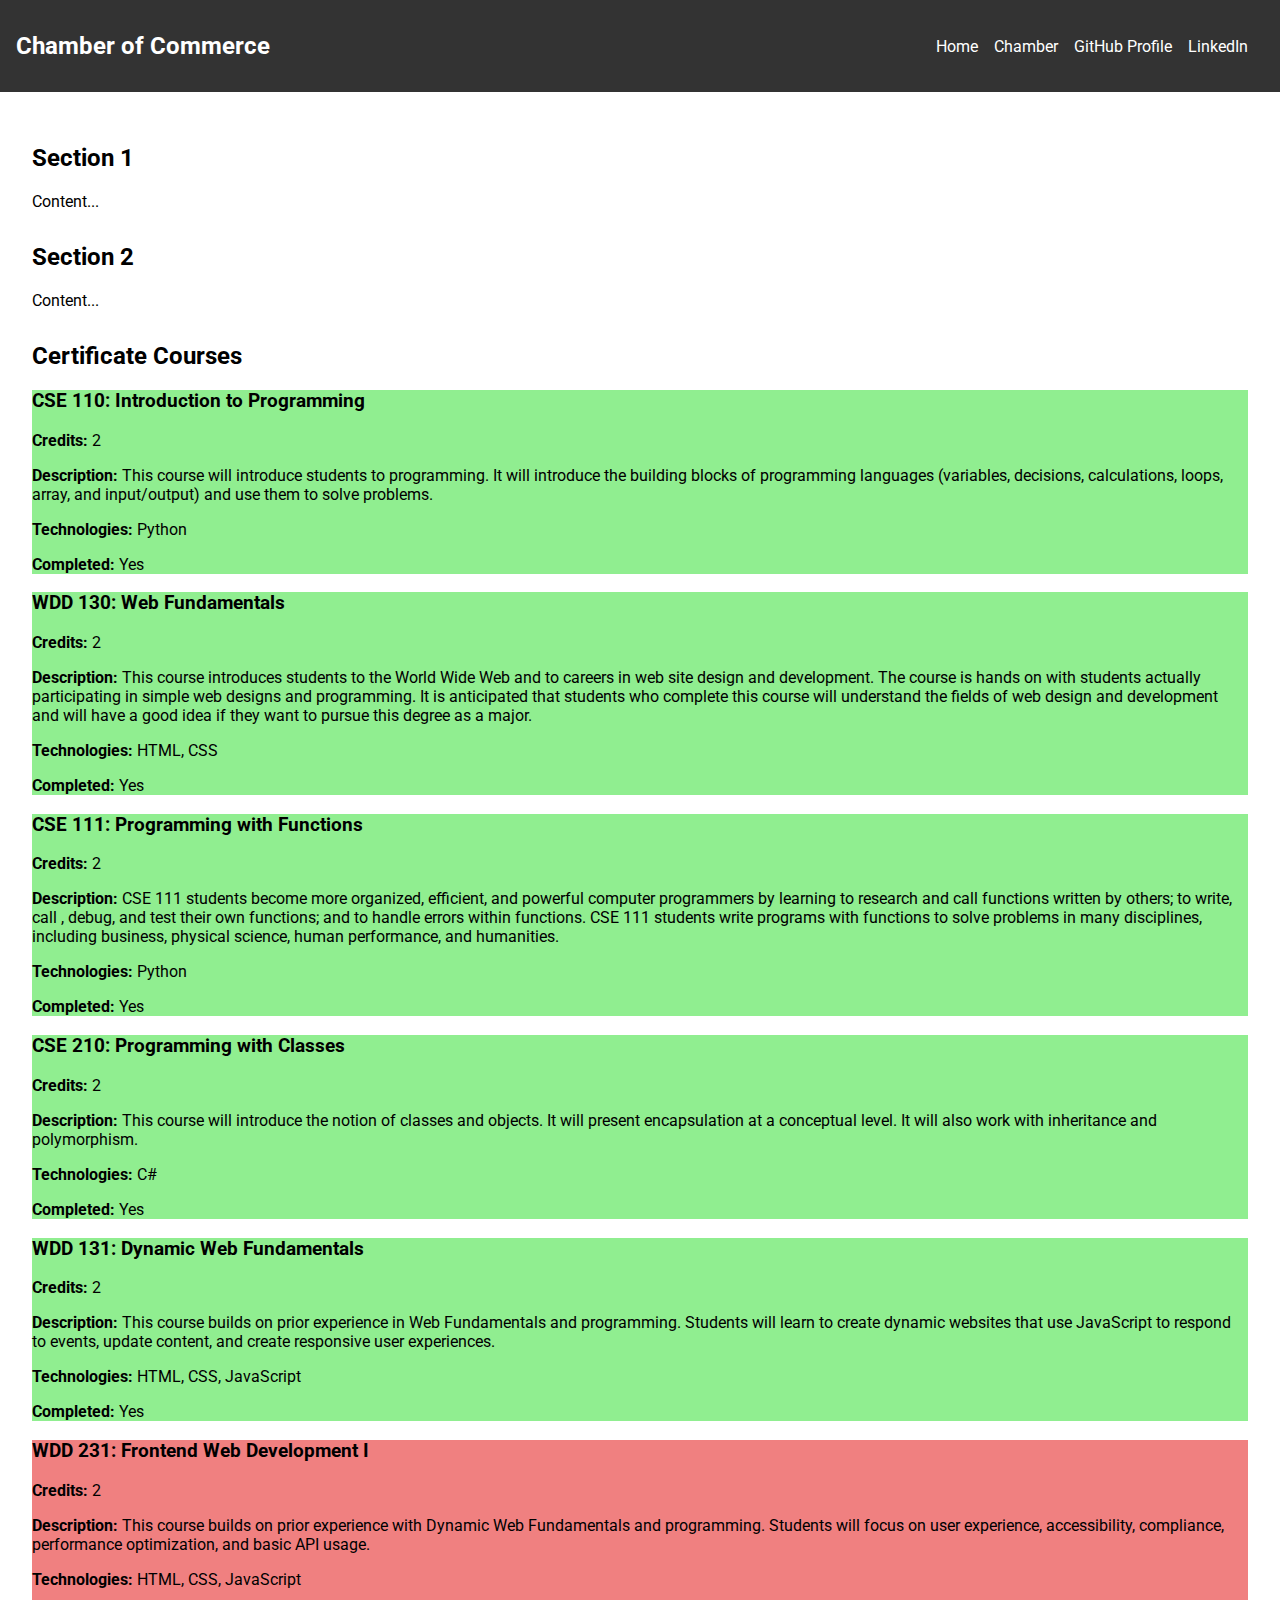
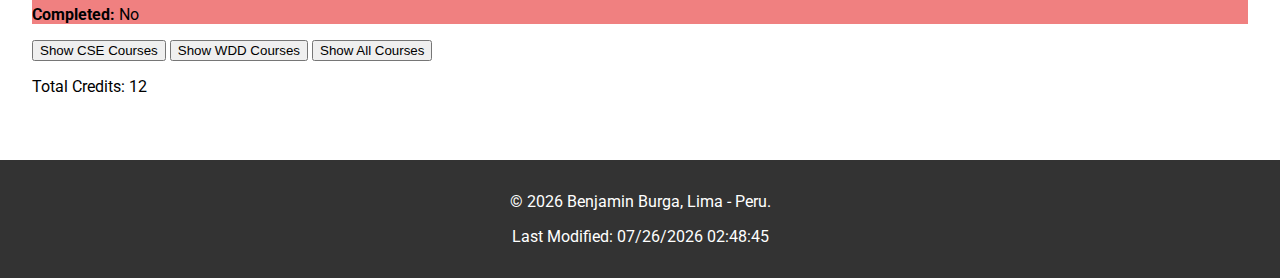
<file: index.html>
<!DOCTYPE html>
<html lang="en">
<head>
    <meta charset="UTF-8">
    <meta name="viewport" content="width=device-width, initial-scale=1.0">
    <meta name="description" content="This is a resource hub for businesses in Timbuktu, promoting economic growth and community engagement.">
    <meta name="author" content="Benjamin Burga">
    <title> Chamber of Commerce</title>
    <link href="https://fonts.googleapis.com/css2?family=Roboto:wght@400;700&display=swap" rel="stylesheet">
    <link rel="stylesheet" href="styles/large-screen.css">
    <link rel="stylesheet" href="styles/small-screen.css">
    <link rel="icon" href="images/favicon.ico">
    <meta property="og:title" content="Chamber of Commerce">
    <meta property="og:type" content="website">
    <meta property="og:image" content="https://trexperienceperu.com/sites/default/files/lima-the-capital-of-peru-e1633472241963.jpg">
    <meta property="og:url" content="https://benjaminburga.github.io/wdd231/">
    <script src="scripts/script.js" defer></script>
    <link rel="preconnect" href="https://fonts.googleapis.com">
    <link rel="preconnect" href="https://fonts.gstatic.com" crossorigin>
    <link href="https://fonts.googleapis.com/css2?family=Roboto&display=swap" rel="stylesheet">
</head>
<body>
    <header>
        <div class="nav-container">
            <h1>Chamber of Commerce</h1>
            <button class="nav-toggle" aria-label="toggle navigation">
                <span class="hamburger"></span>
            </button>
            <nav>
                <ul class="nav-links">
                    <li><a href="#">Home</a></li>
                    <li><a href="chamber/index.html">Chamber</a></li>
                    <li><a href="https://github.com/benjaminburga/wdd231">GitHub Profile</a></li>
                    <li><a href="https://www.linkedin.com/in/benjamin-burga">LinkedIn</a></li>
                </ul>
            </nav>
        </div>
    </header>
    <main>
        <section>
            <h2>Section 1</h2>
            <p>Content...</p>
        </section>
        <section>
            <h2>Section 2</h2>
            <p>Content...</p>
        </section>
        <section id="courses">
            <h2>Certificate Courses</h2>
            <div id="course-list"></div>
            <button onclick="filterCourses('CSE')">Show CSE Courses</button>
            <button onclick="filterCourses('WDD')">Show WDD Courses</button>
            <button onclick="filterCourses('all')">Show All Courses</button>
            <p>Total Credits: <span id="total-credits"></span></p>
        </section>
    </main>
    <footer>
        <p>&copy; <span id="currentyear"></span> Benjamin Burga, Lima - Peru.</p>
        <p id="lastModified"></p>
    </footer>
</body>
</html>
</file>
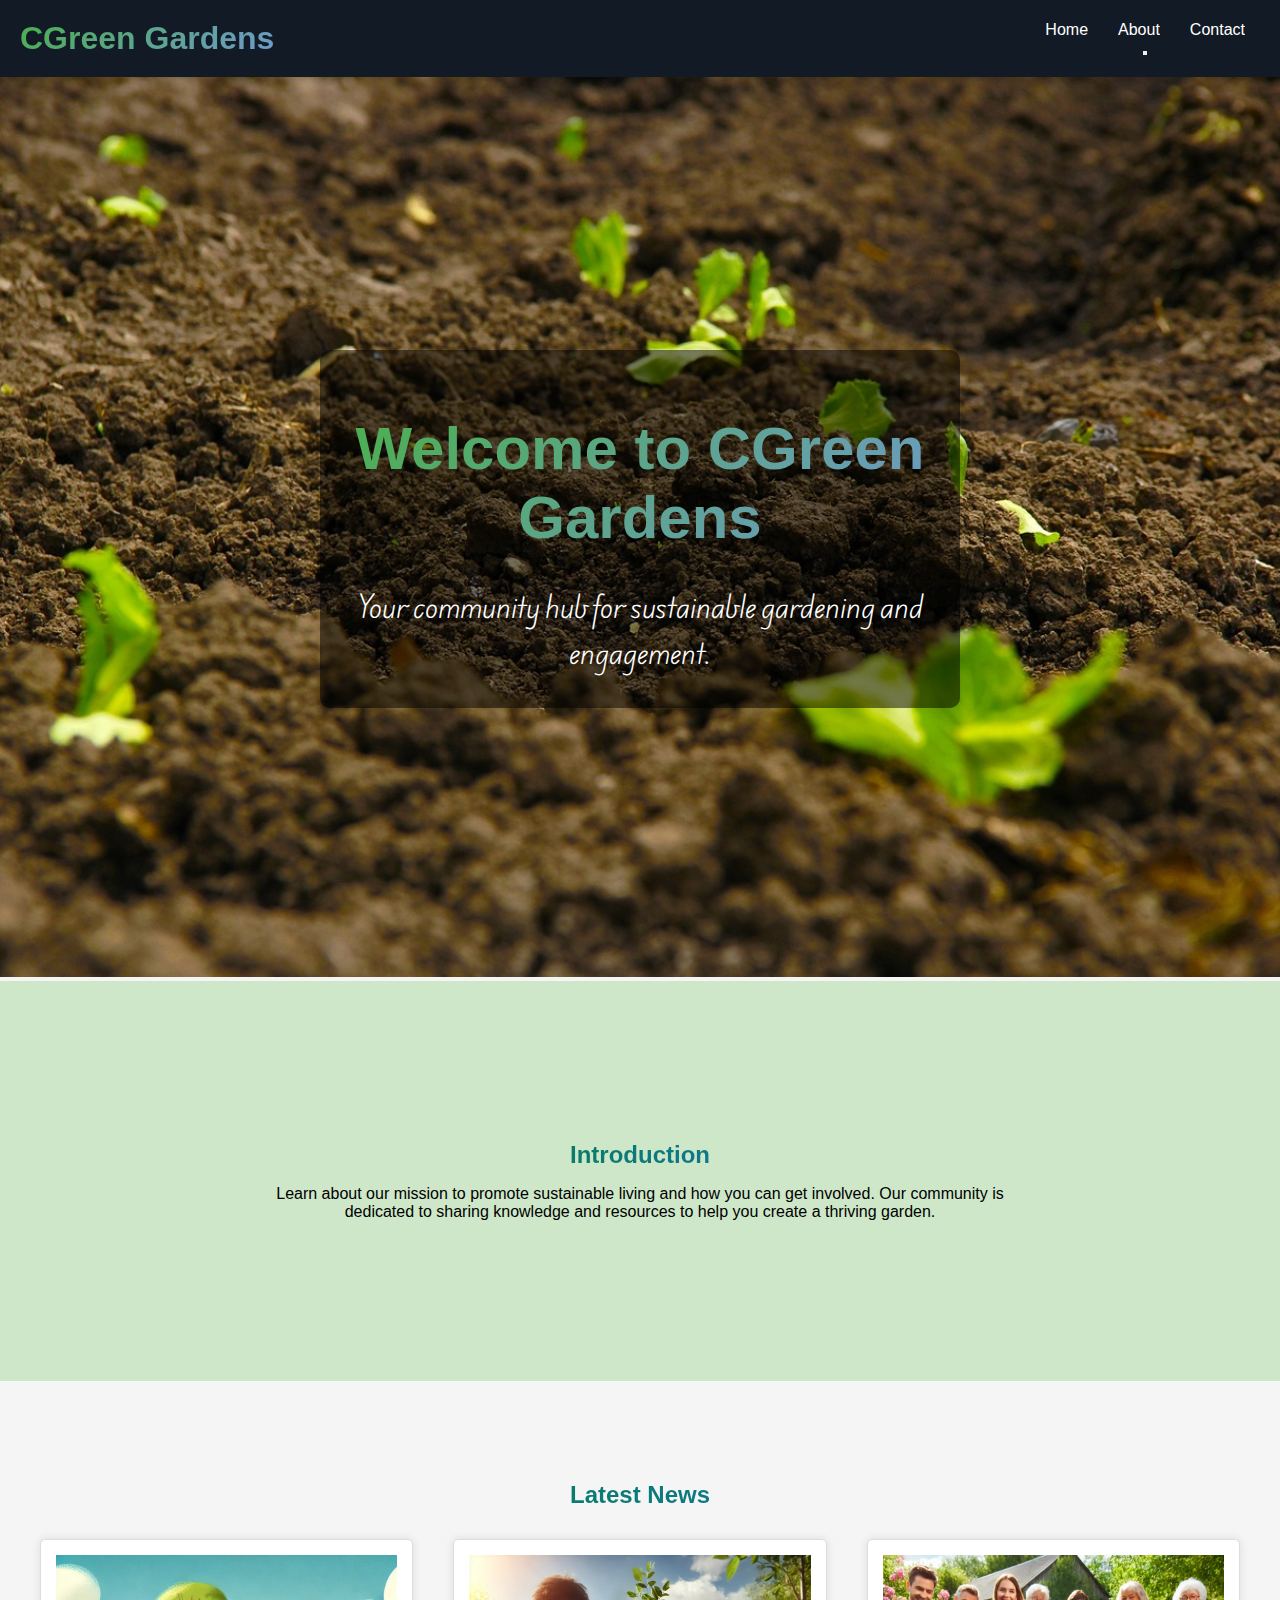
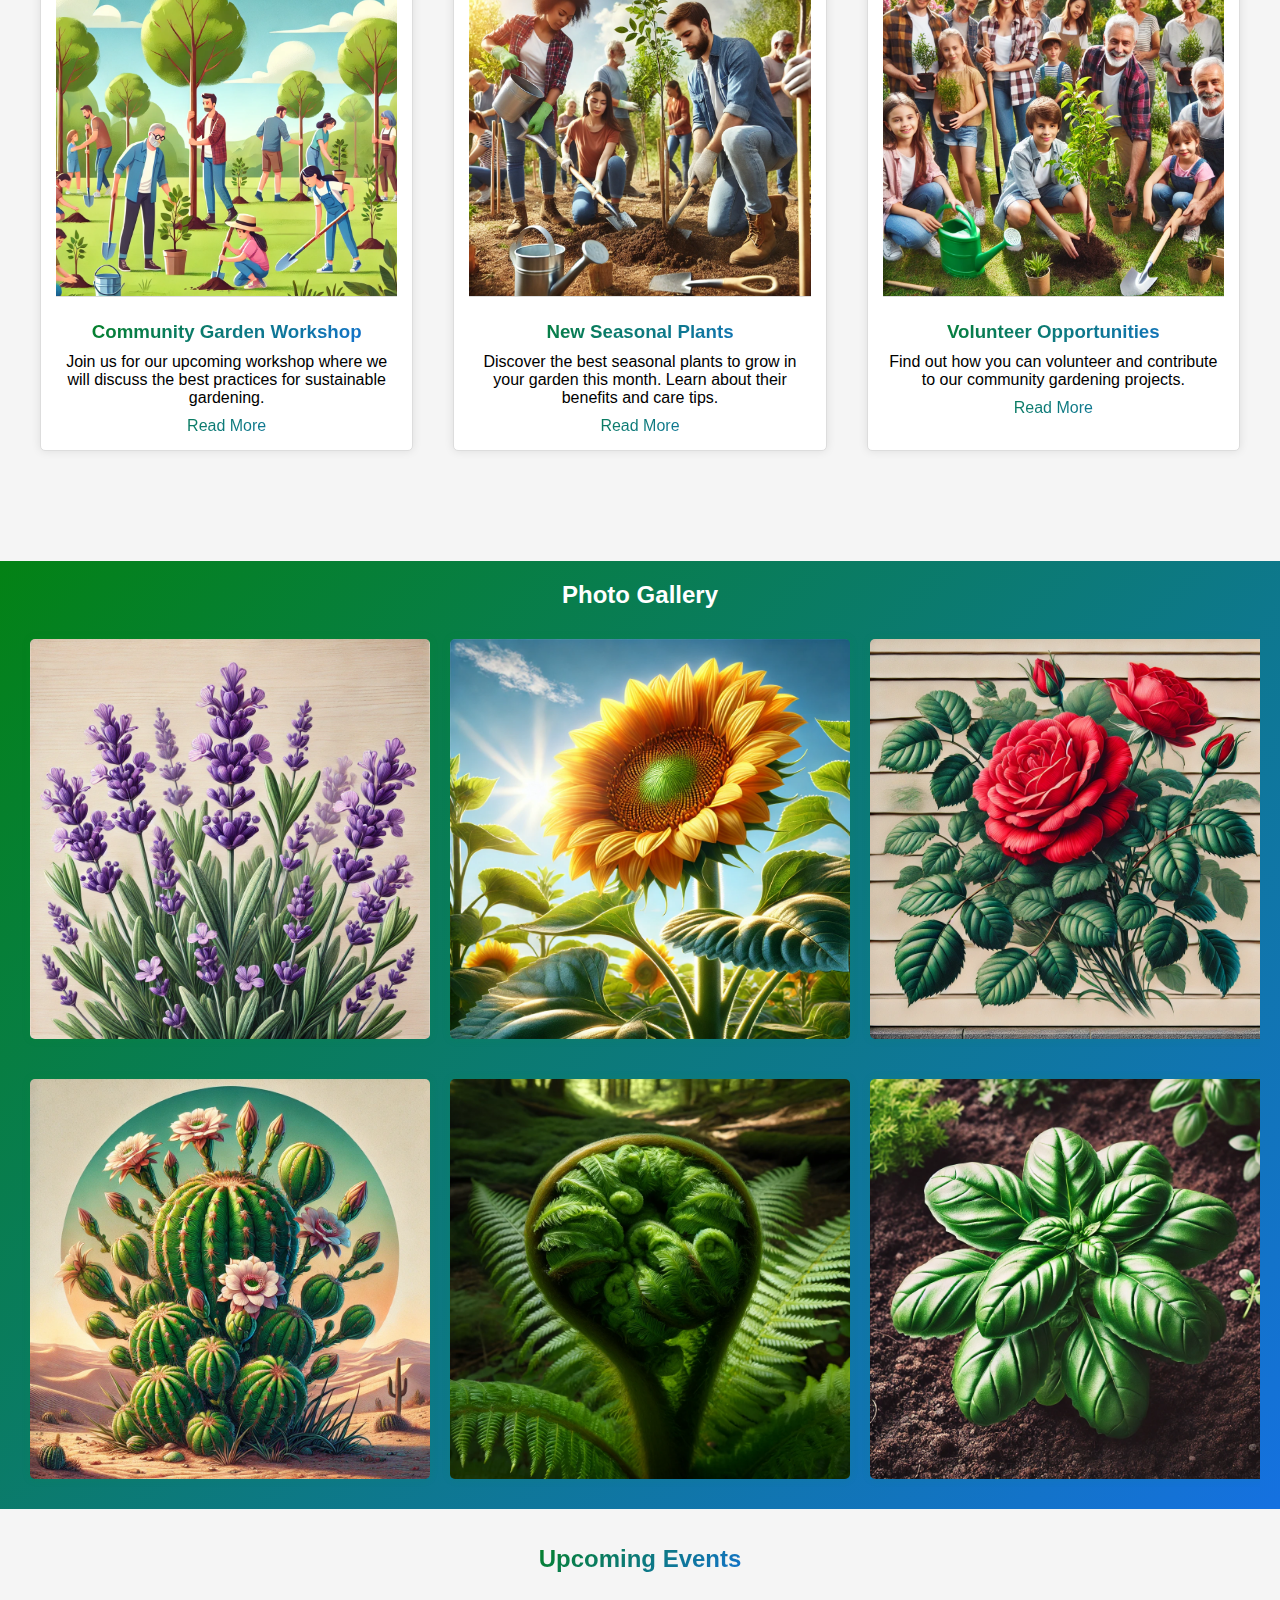
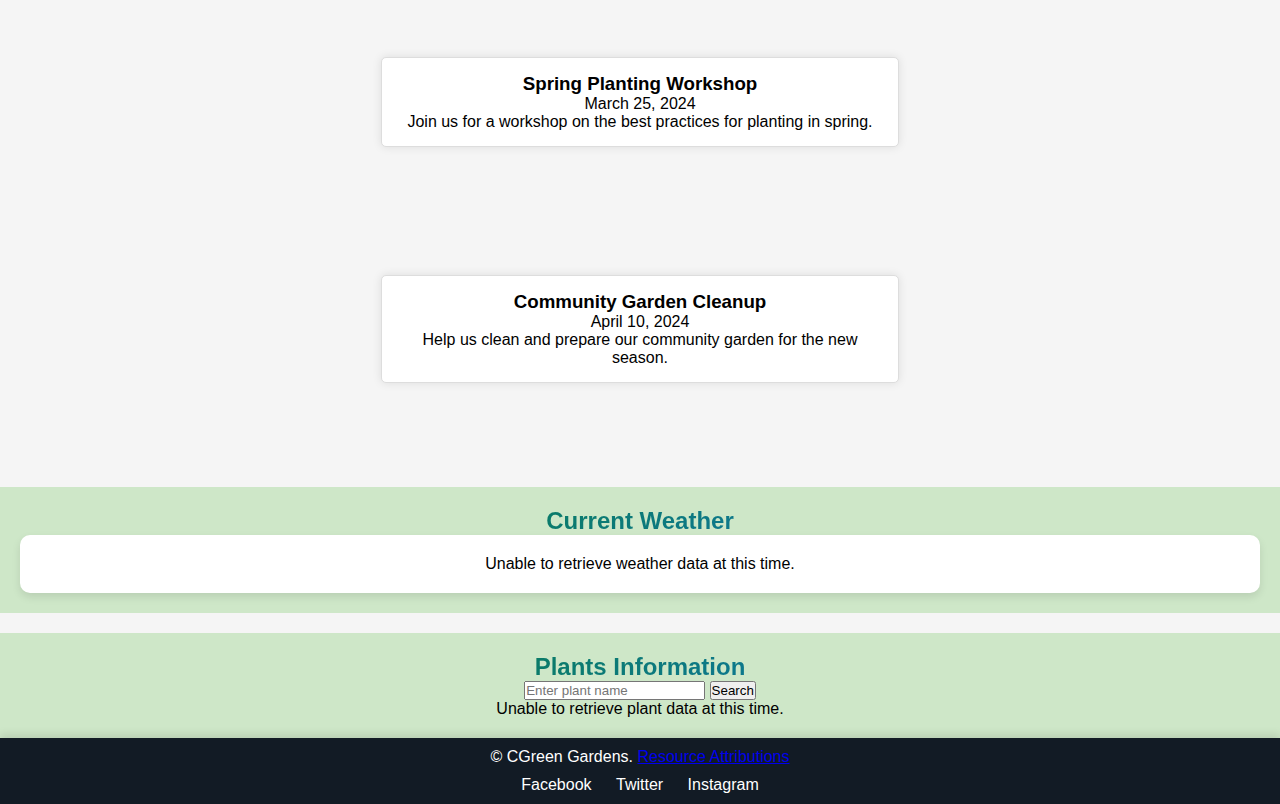
<file: project/index.html>
<!DOCTYPE html>
<html lang="en">
<head>
    <meta charset="UTF-8">
    <meta name="viewport" content="width=device-width, initial-scale=1.0">
    <meta name="author" content="Benjamin Burga">
    <title>CGreen Gardens</title>
    <link rel="stylesheet" href="styles/style.css">
    <link rel="stylesheet" href="styles/mobile.css" media="only screen and (max-width: 768px)">

    <link rel="icon" href="img-project/favicon.ico">
    <meta name="description" content="Promote sustainable living, provide educational resources on gardening, and encourage community involvement.">
    <script src="scripts/main.js" defer></script>
    <link rel="preconnect" href="https://fonts.googleapis.com">
    <link rel="preconnect" href="https://fonts.gstatic.com" crossorigin>
    <link href="https://fonts.googleapis.com/css2?family=Edu+AU+VIC+WA+NT+Hand:wght@400..700&display=swap" rel="stylesheet">
</head>
<body>
    <header class="nav-hero">
        <h1>CGreen Gardens</h1> 
        <nav>
            <ul>
                <li><a href="index.html">Home</a></li>
                <li><a href="about.html">About</a></li>
                <li><a href="contact.html">Contact</a></li>
            </ul>
        <button class="menu-toggle" aria-label="Toggle menu">
            <span class="menu-icon"></span>
            <span class="menu-icon"></span>
            <span class="menu-icon"></span>
        </button>
    </nav>

    </header>
    

    <section class="hero-section">
        <img src="images/green-973596_1280.jpg" alt="Lush green garden">
        <div class="hero-text">
            <h2>Welcome to CGreen Gardens</h2>
            <p>Your community hub for sustainable gardening and engagement.</p>
        </div>
    </section>

    <section class="intro-section">
        <div class="intro-text">
            <h2>Introduction</h2>
            <p>Learn about our mission to promote sustainable living and how you can get involved. Our community is dedicated to sharing knowledge and resources to help you create a thriving garden.</p>
        </div>
    </section>

    <section class="latest-news">
        <h2>Latest News</h2>
        <div class="news-grid">
            <div class="news-item">
                <img src="images/news1.jpg" alt="Community Garden Workshop">
                <h3>Community Garden Workshop</h3>
                <p>Join us for our upcoming workshop where we will discuss the best practices for sustainable gardening.</p>
                <a href="news1.html">Read More</a>
            </div>
            <div class="news-item">
                <img src="images/news2.jpg" alt="New Seasonal Plants">
                <h3>New Seasonal Plants</h3>
                <p>Discover the best seasonal plants to grow in your garden this month. Learn about their benefits and care tips.</p>
                <a href="news2.html">Read More</a>
            </div>
            <div class="news-item">
                <img src="images/news3.jpg" alt="Volunteer Opportunities">
                <h3>Volunteer Opportunities</h3>
                <p>Find out how you can volunteer and contribute to our community gardening projects.</p>
                <a href="news3.html">Read More</a>
            </div>
        </div>
    </section>

    <section class="gallery">
        <h2>Photo Gallery</h2>
        <div class="gallery-grid">
            <img src="images/gallery1.jpg" alt="Gallery Image 1">
            <img src="images/gallery2.jpg" alt="Gallery Image 2">
            <img src="images/gallery3.jpg" alt="Gallery Image 3">
            <img src="images/gallery4.jpg" alt="Gallery Image 4">
            <img src="images/gallery5.jpg" alt="Gallery Image 5">
            <img src="images/gallery6.jpg" alt="Gallery Image 6">
        </div>
    </section>

    <section class="events">
        <h2>Upcoming Events</h2>
        <div class="events-list">
            <div class="event">
                <h3>Spring Planting Workshop</h3>
                <p>March 25, 2024</p>
                <p>Join us for a workshop on the best practices for planting in spring.</p>
            </div>
            <div class="event">
                <h3>Community Garden Cleanup</h3>
                <p>April 10, 2024</p>
                <p>Help us clean and prepare our community garden for the new season.</p>
            </div>
        </div>
    </section>

    <section id="itemContainer" class="info-section">
    </section>

    <section class="weather-section">
        <h2>Current Weather</h2>
        <div id="weather-container" class="weather-container">
        </div>
    </section>

    <section class="plants-section">
        <h2>Plants Information</h2>
        <form id="plant-search-form">
            <input type="text" id="plant-query" placeholder="Enter plant name">
            <button type="submit">Search</button>
        </form>
        <div id="plants-container" class="plants-container">
        </div>
    </section>

    <div id="modal" class="modal">
        <div class="modal-content">
            <span id="modal-close">&times;</span>
            <h2 class="modal-title"></h2>
            <p class="modal-body"></p>
        </div>
    </div>

    <footer>
        <p>&copy; <span id="last-year"></span> CGreen Gardens. <a href="attribuition.html">Resource Attributions</a></p>
        <div class="social-links">
            <a href="https://www.facebook.com" target="_blank">Facebook</a>
            <a href="https://www.twitter.com" target="_blank">Twitter</a>
            <a href="https://www.instagram.com" target="_blank">Instagram</a>
        </div>
    </footer>
</body>
</html>
</file>
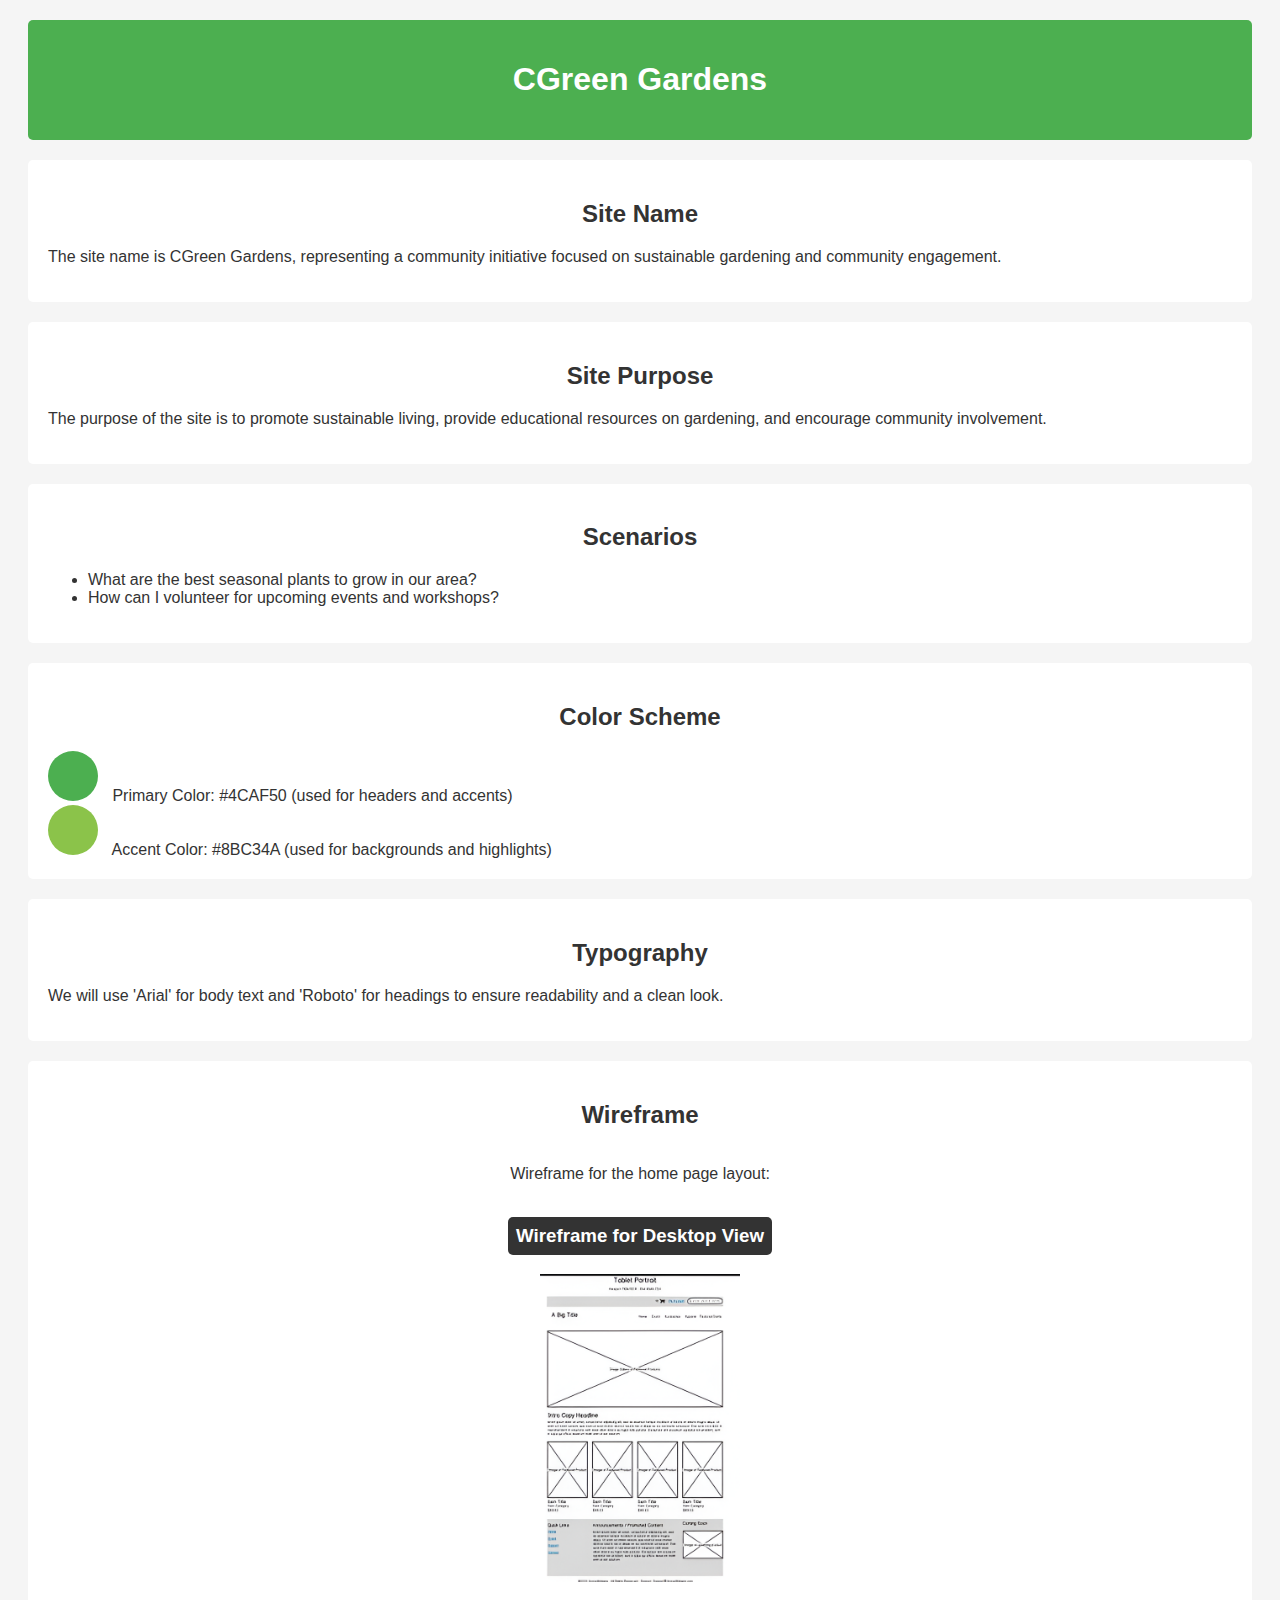
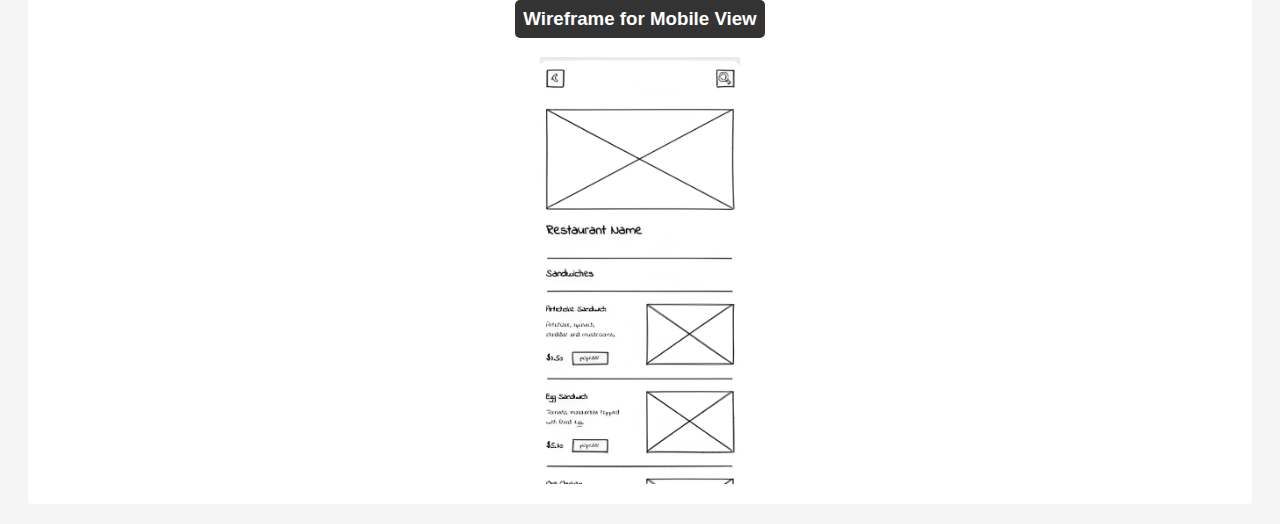
<file: Project-site-plan.html>
<!DOCTYPE html>
<html lang="en">
<head>
    <meta charset="UTF-8">
    <meta name="viewport" content="width=device-width, initial-scale=1.0">
    <meta name="description" content="CGreen Gardens - A community initiative focused on sustainable gardening and community engagement.">
    <meta name="author" content="Benjamin Burga">
    <title>CGreen Gardens</title>
    <link href="https://fonts.googleapis.com/css2?family=Roboto:wght@400;700&display=swap" rel="stylesheet">
    <link rel="stylesheet" href="Project-site-plan.css">
    <link rel="icon" href="images/favicon.ico">
    <meta property="og:title" content="CGreen Gardens">
    <meta property="og:type" content="website">
    <meta property="og:description" content="A community initiative focused on sustainable gardening and community engagement.">
    <meta property="og:image" content="images/og-image.jpg">
    <link rel="preconnect" href="https://fonts.googleapis.com">
    <link rel="preconnect" href="https://fonts.gstatic.com" crossorigin>
</head>
<body>
    <header>
        <h1>CGreen Gardens</h1>
    </header>
    <main>
        <section>
            <h2>Site Name</h2>
            <p>The site name is CGreen Gardens, representing a community initiative focused on sustainable gardening and community engagement.</p>
        </section>
        <section>
            <h2>Site Purpose</h2>
            <p>The purpose of the site is to promote sustainable living, provide educational resources on gardening, and encourage community involvement.</p>
        </section>
        <section>
            <h2>Scenarios</h2>
            <ul>
                <li>What are the best seasonal plants to grow in our area?</li>
                <li>How can I volunteer for upcoming events and workshops?</li>
            </ul>
        </section>
        <section>
            <h2>Color Scheme</h2>
            <div class="color-scheme">
                <span class="primary"></span> Primary Color: #4CAF50 (used for headers and accents)<br>
                <span class="accent"></span> Accent Color: #8BC34A (used for backgrounds and highlights)
            </div>
        </section>
        <section>
            <h2>Typography</h2>
            <p>We will use 'Arial' for body text and 'Roboto' for headings to ensure readability and a clean look.</p>
        </section>
        <section class="wireframe">
            <h2>Wireframe</h2>
            <p>Wireframe for the home page layout:</p>
            <h3>Wireframe for Desktop View</h3>
            <img src="img-project/wirefram-web.png" alt="Wireframe for Desktop View">
            <h3>Wireframe for Mobile View</h3>
            <img src="img-project/wireframe-mobile.png" alt="Wireframe for Mobile View">
        </section>
    </main>
</body>
</html>
</file>
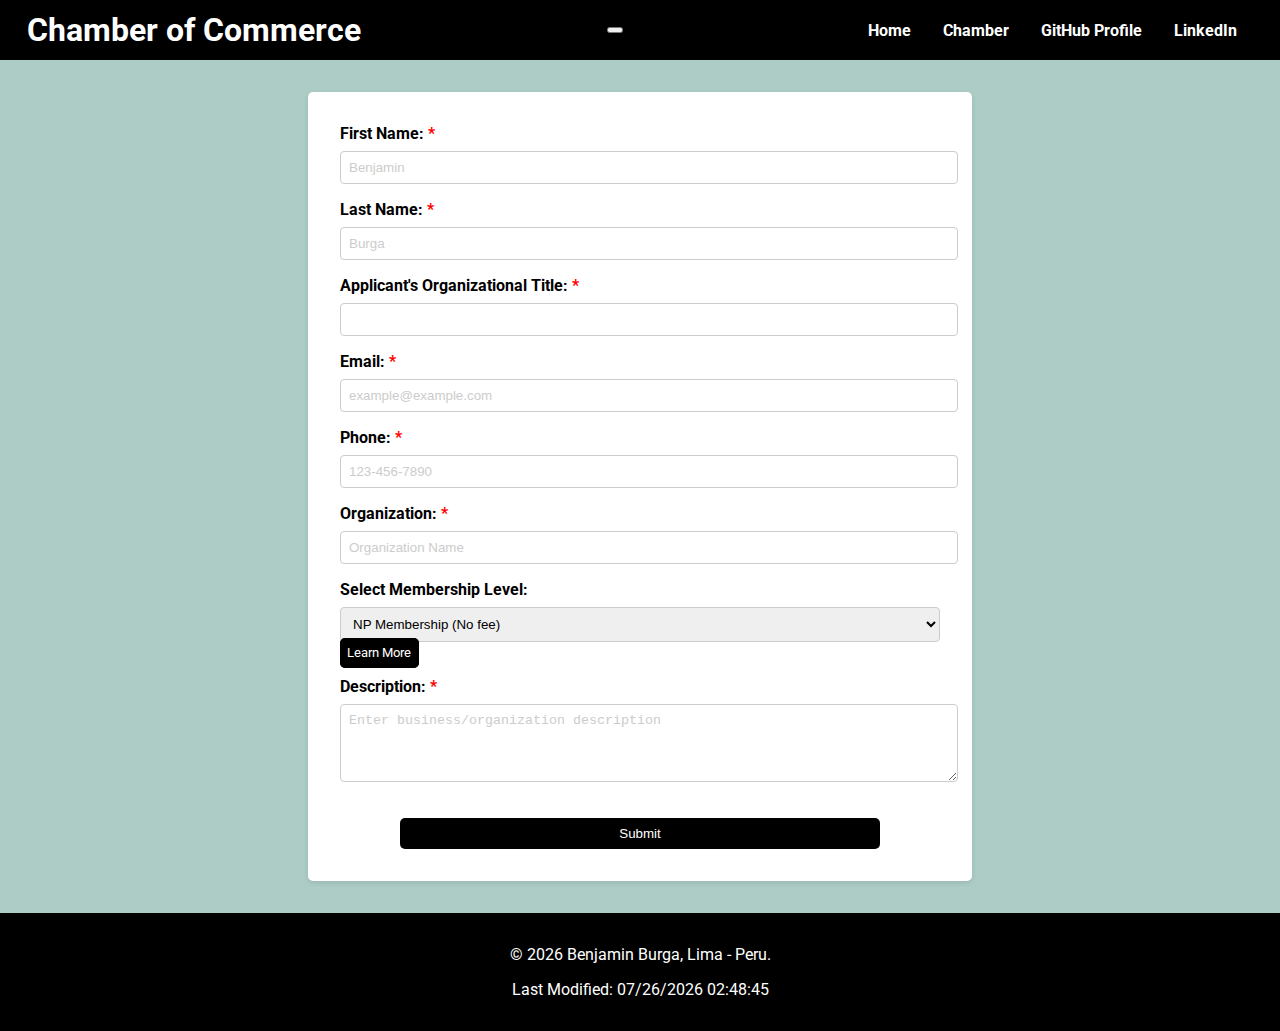
<file: chamber/join.html>
<!DOCTYPE html>
<html lang="en">
<head>
    <meta charset="UTF-8">
    <meta name="viewport" content="width=device-width, initial-scale=1.0">
    <meta name="description" content="Join Us - Become a Member Today! Discover exclusive benefits and opportunities for growth with our membership programs">
    <meta name="author" content="Benjamin Burga">
    <title>"Join Our Chamber of Commerce Directory"</title>
    <link rel="icon" href="images/favicon.ico">
    <link href="https://fonts.googleapis.com/css2?family=Roboto:wght@400;700&display=swap" rel="stylesheet">

    <!-- Meta Open Graph Tags -->
    <meta property="og:title" content="Chamber of Commerce">
    <meta property="og:type" content="website">
    <meta property="og:image" content="https://cdn.pixabay.com/photo/2023/09/19/01/29/ai-generated-8261668_1280.jpg">
    <meta property="og:url" content="https://benjaminburga.github.io/wdd231/chamber/">
    <link rel="stylesheet" href="styles/join.css">
    <script src="scripts/modal.js" defer></script>


    <link rel="preconnect" href="https://fonts.googleapis.com">
    <link rel="preconnect" href="https://fonts.gstatic.com" crossorigin>
    <link href="https://fonts.googleapis.com/css2?family=Roboto&display=swap" rel="stylesheet">
</head>
<body>
    <header>
        <div class="nav-container">
            <h1>Chamber of Commerce</h1>
            <button class="nav-toggle" aria-label="toggle navigation">
                <span class="hamburger"></span>
            </button>
            <nav>
                <ul class="nav-links">
                    <li><a href="index.html">Home</a></li>
                    <li><a href="chamber.html">Chamber</a></li>
                    <li><a href="https://github.com/benjaminburga/wdd231">GitHub Profile</a></li>
                    <li><a href="https://www.linkedin.com/in/benjamin-burga">LinkedIn</a></li>
                </ul>
            </nav>
        </div>
    </header>
    <main>
        <form action="thankyou.html" method="get" autocomplete="off">
            <div class="form-group">
                <label for="firstname">First Name: <span class="required">*</span></label>
                <input type="text" id="firstname" name="firstname" autocomplete="given-name" required placeholder="Benjamin">
            </div>
            <div class="form-group">
                <label for="lastname">Last Name: <span class="required">*</span></label>
                <input type="text" id="lastnamelastname" name="lastname" autocomplete="family-name" required placeholder="Burga">
            </div>
            <div class="form-group">
                <label for="organization-title">Applicant's Organizational Title: <span class="required">*</span></label>
                <input type="text" id="organization-title" name="organization-title" autocomplete="organization-title" pattern="[A-Za-z\- ]{7,}" title="Please enter at least seven alphabetic characters, hyphens, or spaces." required>
            </div>
            <div class="form-group">
                <label for="email">Email: <span class="required">*</span></label>
                <input type="email" id="email" name="email" autocomplete="off" required placeholder="example@example.com">
            </div>
            <div class="form-group">
                <label for="phone">Phone: <span class="required">*</span></label>
                <input type="tel" id="phone" name="phone" autocomplete="tel" required placeholder="123-456-7890">
            </div>
            <div class="form-group">
                <label for="organization">Organization: <span class="required">*</span></label>
                <input type="text" id="organization" name="organization" autocomplete="organization" required placeholder="Organization Name">
            </div>
            <div class="form-group">
                <label for="membership-level">Select Membership Level:</label>
                <select id="membership-level" name="membership-level">
                    <option value="NP">NP Membership (No fee)</option>
                    <option value="Bronze">Bronze Membership</option>
                    <option value="Silver">Silver Membership</option>
                    <option value="Gold">Gold Membership</option>
                </select>
                <span class="learn-more" id="learn-more-link">Learn More</span>
            </div>
            <div class="form-group">
                <label for="business-description">Description: <span class="required">*</span></label>
                <textarea name="business-description" id="business-description" rows="4" required placeholder="Enter business/organization description"></textarea>
            </div>
            <div class="form-group">
                <input type="hidden" id="timestamp" name="timestamp">
                    
    <div id="modal" class="modal">
        <div class="modal-content">
            <span class="close">&times;</span>
            <h2>Membership Benefits</h2>
            <p>Membership in our Chamber of Commerce offers an invaluable platform to connect, learn and grow. From our basic NP membership that facilitates networking to our Silver and Gold levels that offer preferential access to events, training and advertising opportunities, each level is designed to support business growth and community engagement.</p>
            <p><strong>NP Membership: </strong> No fee, basic benefits.</p>
            <p><strong>Bronze Membership:</strong> Enhanced benefits.</p>
            <p><strong>Silver Membership: </strong> More benefits than Bronze.</p>
            <p> <strong>Gold Membership: </strong>Premium benefits, top-tier advantages.</p>
        </div>
        </div>
    </div>
    <button type="submit">Submit</button>
    </form>
    </main>
    <footer>
        <p>&copy; <span id="currentyear"></span> Benjamin Burga, Lima - Peru.</p>
        <p id="lastModified"></p>
    </footer>
</body>
</html>
</file>
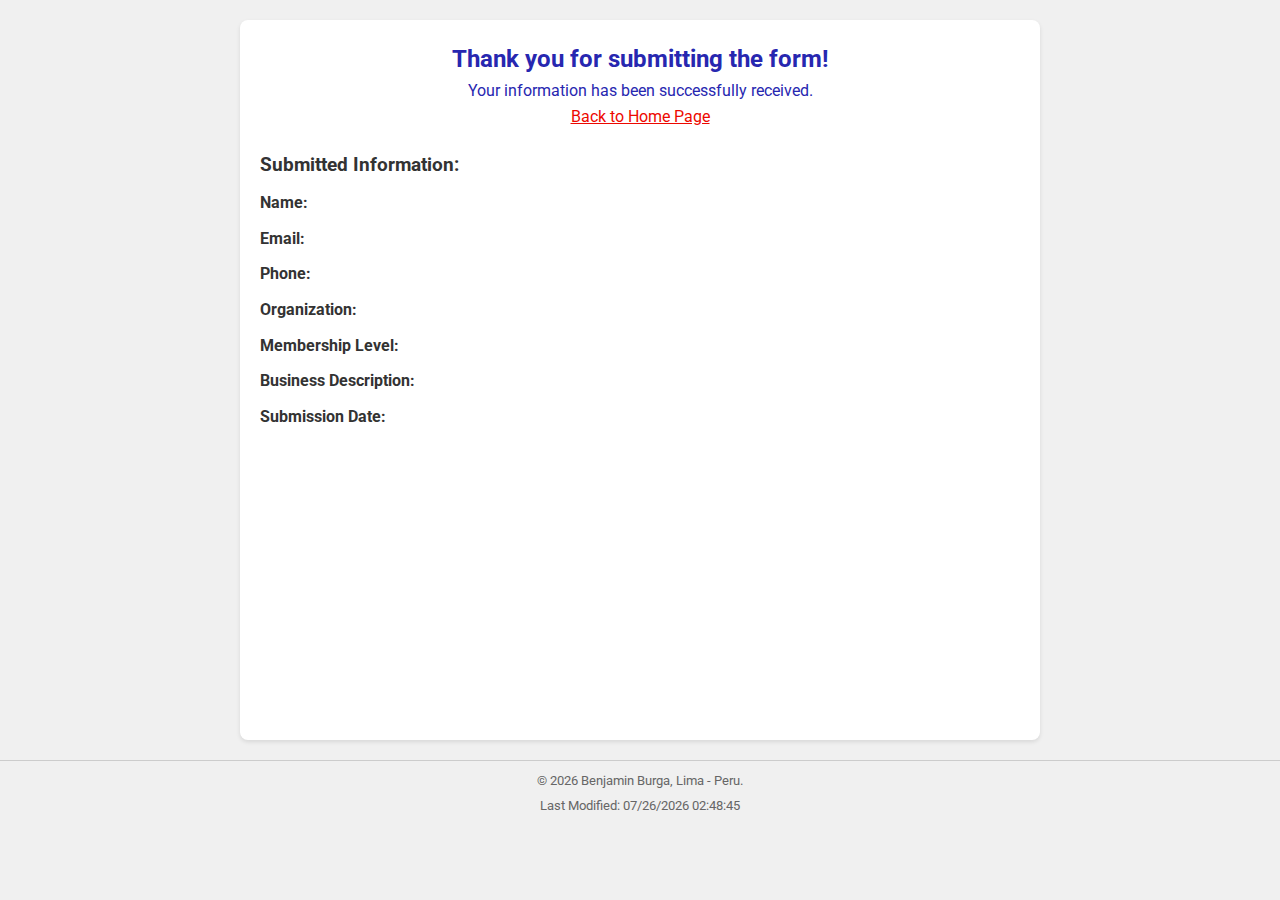
<file: chamber/thankyou.html>
<!DOCTYPE html>
<html lang="en">
<head>
    <meta charset="UTF-8">
    <meta name="viewport" content="width=device-width, initial-scale=1.0">
    <meta name="description" content="Chamber of Commerce">
    <meta name="author" content="Benjamin Burga">
    <title>Chamber of Commerce - Thank You</title>
    <script src="scripts/thankyou.js" defer></script>
    <link rel="icon" href="images/favicon.ico">
    <link href="https://fonts.googleapis.com/css2?family=Roboto:wght@400;700&display=swap" rel="stylesheet">

    <!-- Meta Open Graph Tags -->
    <meta property="og:title" content="Chamber of Commerce">
    <meta property="og:type" content="website">
    <meta property="og:image" content="https://cdn.pixabay.com/photo/2023/09/19/01/29/ai-generated-8261668_1280.jpg">
    <meta property="og:url" content="https://benjaminburga.github.io/wdd231/chamber/">
    <link rel="stylesheet" href="styles/thankyou.css">

    <link rel="preconnect" href="https://fonts.googleapis.com">
    <link rel="preconnect" href="https://fonts.gstatic.com" crossorigin>
    <link href="https://fonts.googleapis.com/css2?family=Roboto&display=swap" rel="stylesheet">
</head>
<body>
    <main>
        <div class="thankyou-message">
            <h2>Thank you for submitting the form!</h2>
            <p>Your information has been successfully received.</p>
            <p><a href="index.html">Back to Home Page</a></p>
        </div>
        <div class="submitted-information">
            <h3>Submitted Information:</h3>
            <ul>
                <li><strong>Name:</strong> <span id="firstname"></span> <span id="lastname"></span></li>
                <li><strong>Email:</strong> <span id="email"></span></li>
                <li><strong>Phone:</strong> <span id="phone"></span></li>
                <li><strong>Organization:</strong> <span id="organization"></span></li>
                <li><strong>Membership Level:</strong> <span id="membership-level"></span></li>
                <li><strong>Business Description:</strong> <span id="business-description"></span></li>
                <li><strong>Submission Date:</strong> <span id="timestamp"></span></li>
            </ul>
        </div>
    </main>
    
    <footer>
        <p>&copy; <span id="currentyear"></span> Benjamin Burga, Lima - Peru.</p>
        <p id="lastModified"></p>
    </footer>

</body>
</html>
</file>
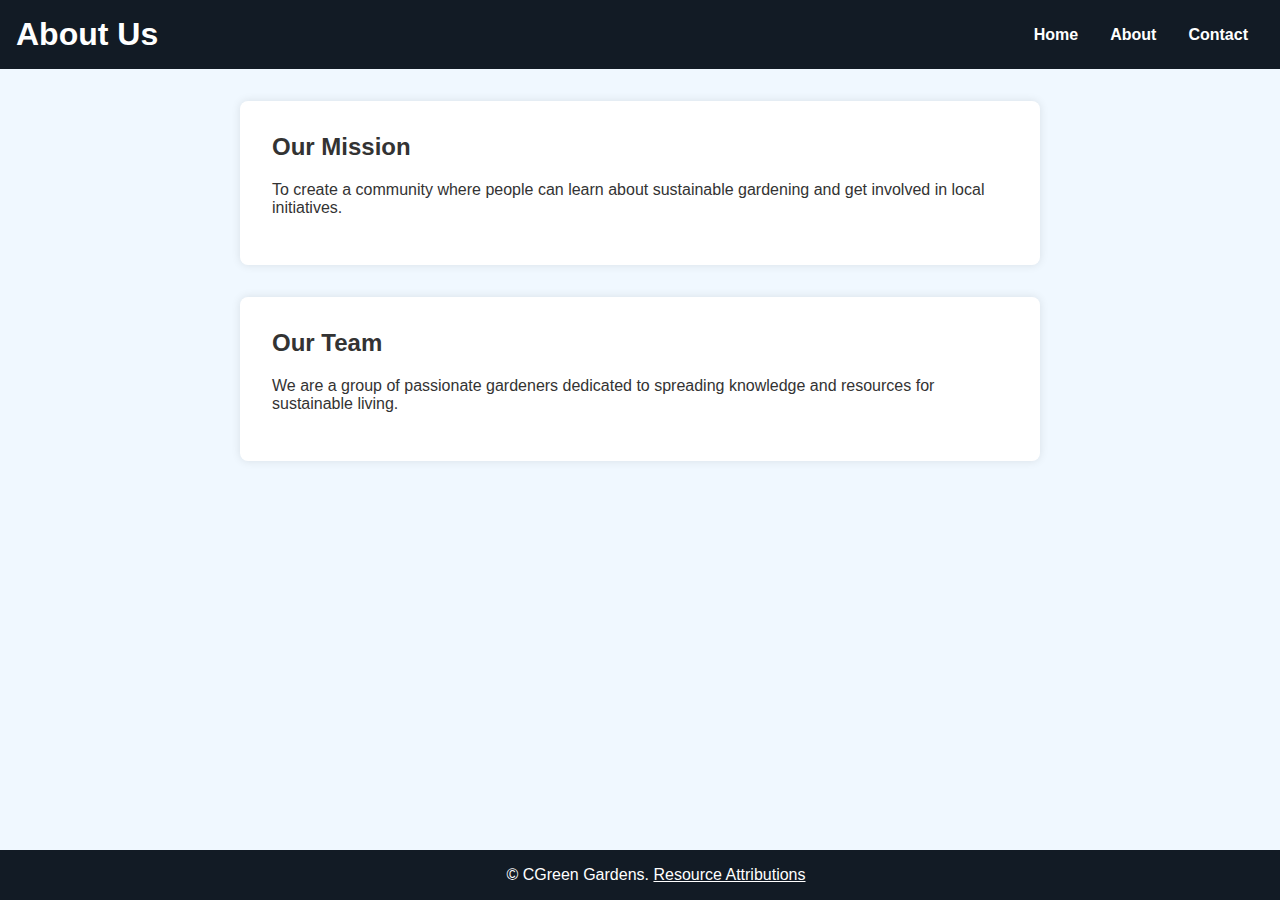
<file: project/about.html>
<!DOCTYPE html>
<html lang="en">
<head>
    <meta charset="UTF-8">
    <meta name="viewport" content="width=device-width, initial-scale=1.0">
    <meta name="author" content="Benjamin Burga">
    <title>CGreen Gardens</title>
    <link rel="stylesheet" href="styles/about.css">
    <link rel="icon" href="img-project/favicon.ico">
    <meta name="description" content="Promote sustainable living, provide educational resources on gardening, and encourage community involvement.">
    <script src="scripts/main.js" defer></script>
</head>
<body>
    <header class="nav-hero">
        <h1>About Us</h1>
        <nav>
            <ul>
                <li><a href="index.html">Home</a></li>
                <li><a href="about.html">About</a></li>
                <li><a href="contact.html">Contact</a></li>
            </ul>
        </nav>
    </header>

    <section class="info-section">
        <div class="info-block">
            <h2>Our Mission</h2>
            <p>To create a community where people can learn about sustainable gardening and get involved in local initiatives.</p>
        </div>
        <div class="info-block">
            <h2>Our Team</h2>
            <p>We are a group of passionate gardeners dedicated to spreading knowledge and resources for sustainable living.</p>
        </div>
    </section>

    <footer>
        <p>&copy; <span id="last-year"></span> CGreen Gardens. <a href="attributions.html">Resource Attributions</a></p>
    </footer>
</body>
</html>
</file>
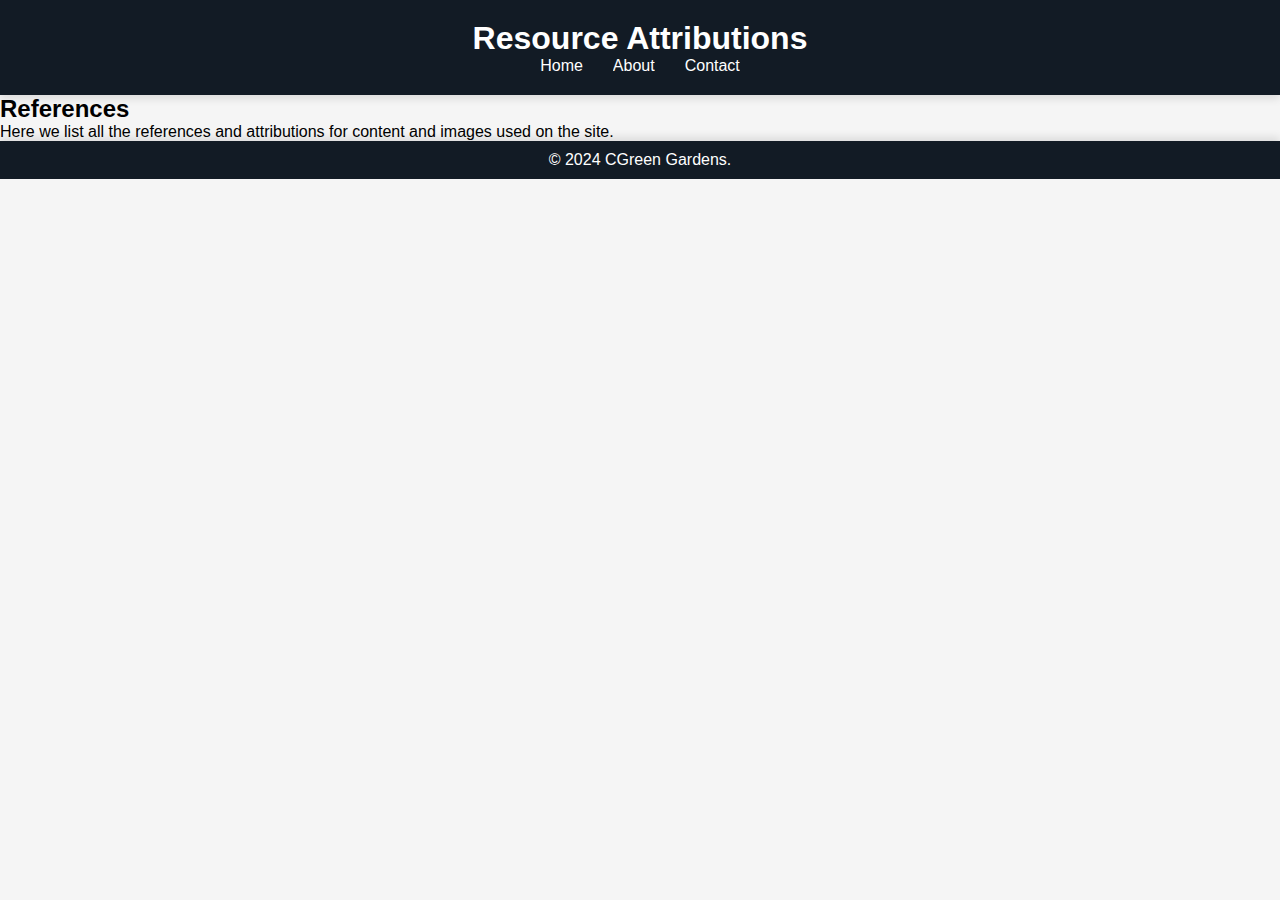
<file: project/attribuition.html>
<!DOCTYPE html>
<html lang="en">
<head>
    <meta charset="UTF-8">
    <meta name="viewport" content="width=device-width, initial-scale=1.0">
    <meta name="author" content="Benjamin Burga">
    <title>CGreen Gardens</title>
    <link rel="stylesheet" href="styles/style.css">
    <link rel="icon" href="img-project/favicon.ico">
    <meta name="description" content="Promote sustainable living, provide educational resources on gardening, and encourage community involvement.">
    <script src="scripts/main.js"></script>
</head>
<body>
    <header>
        <h1>Resource Attributions</h1>
        <nav>
            <ul>
                <li><a href="index.html">Home</a></li>
                <li><a href="about.html">About</a></li>
                <li><a href="contact.html">Contact</a></li>
            </ul>
        </nav>
    </header>

    <section class="info-section">
        <div class="info-block">
            <h2>References</h2>
            <p>Here we list all the references and attributions for content and images used on the site.</p>
        </div>
    </section>

    <footer>
        <p>&copy; 2024 CGreen Gardens.</p>
    </footer>

    <script src="scripts/main.js" type="module"></script>
</body>
</html>
</file>
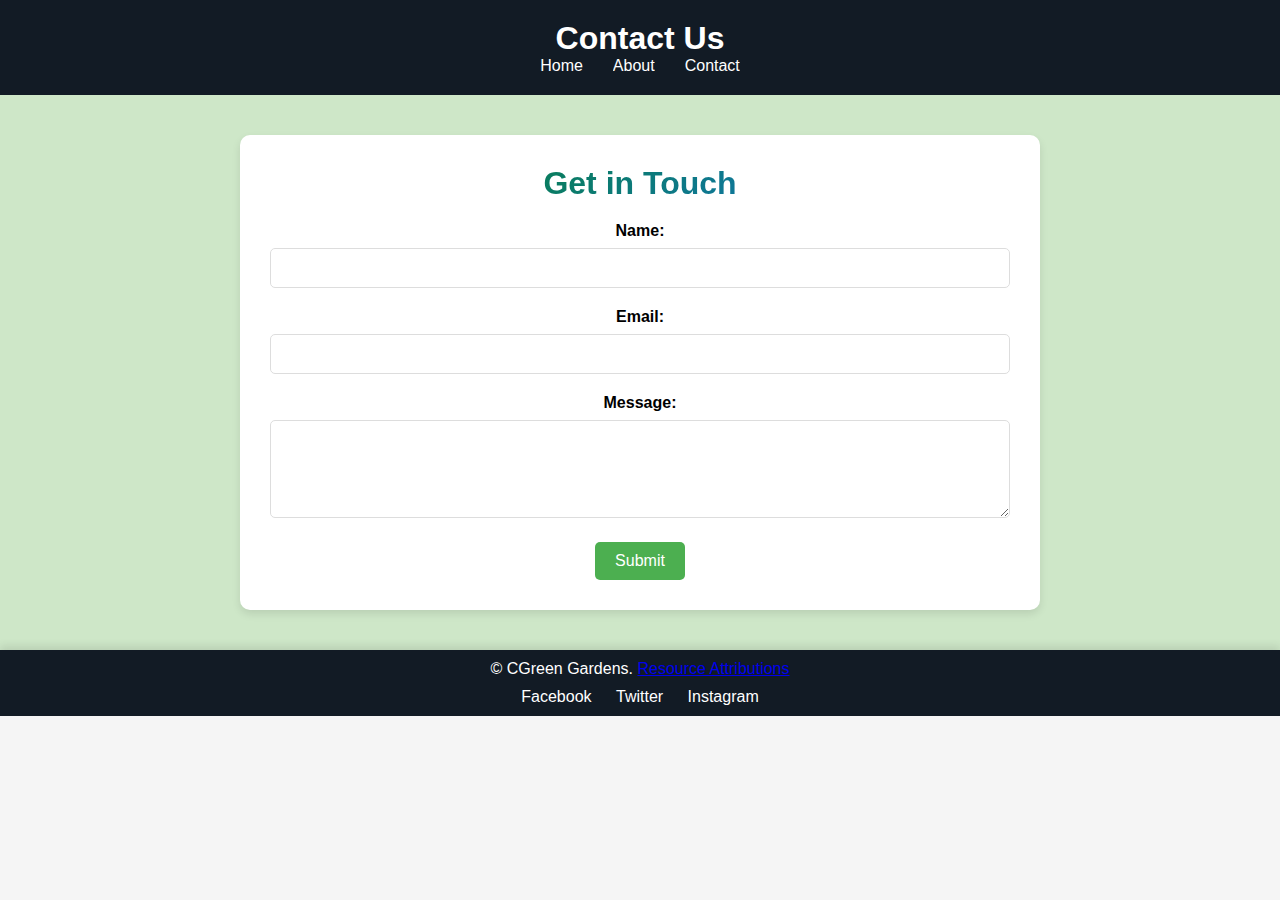
<file: project/contact.html>
<!DOCTYPE html>
<html lang="en">
<head>
    <meta charset="UTF-8">
    <meta name="viewport" content="width=device-width, initial-scale=1.0">
    <meta name="author" content="Benjamin Burga">
    <title>Contact Us - CGreen Gardens</title>
    <link rel="stylesheet" href="styles/contact.css">
    <link rel="icon" href="img-project/favicon.ico">
    <meta name="description" content="Contact page for CGreen Gardens.">
</head>
<body>
    <header class="nav-hero">
        <h1>Contact Us</h1>
        <nav>
            <ul>
                <li><a href="index.html">Home</a></li>
                <li><a href="about.html">About</a></li>
                <li><a href="contact.html">Contact</a></li>
            </ul>
        </nav>
    </header>

    <section class="contact-section">
        <div class="container">
            <h2>Get in Touch</h2>
            <form action="thankyou.html" method="post" class="contact-form">
                <label for="name">Name:</label>
                <input type="text" id="name" name="name" required>

                <label for="email">Email:</label>
                <input type="email" id="email" name="email" required>

                <label for="message">Message:</label>
                <textarea id="message" name="message" rows="4" required></textarea>

                <button type="submit">Submit</button>
            </form>
        </div>
    </section>

    <footer>
        <p>&copy; <span id="last-year"></span> CGreen Gardens. <a href="attributions.html">Resource Attributions</a></p>
        <div class="social-links">
            <a href="https://www.facebook.com" target="_blank">Facebook</a>
            <a href="https://www.twitter.com" target="_blank">Twitter</a>
            <a href="https://www.instagram.com" target="_blank">Instagram</a>
        </div>
    </footer>
</body>
</html>
</file>
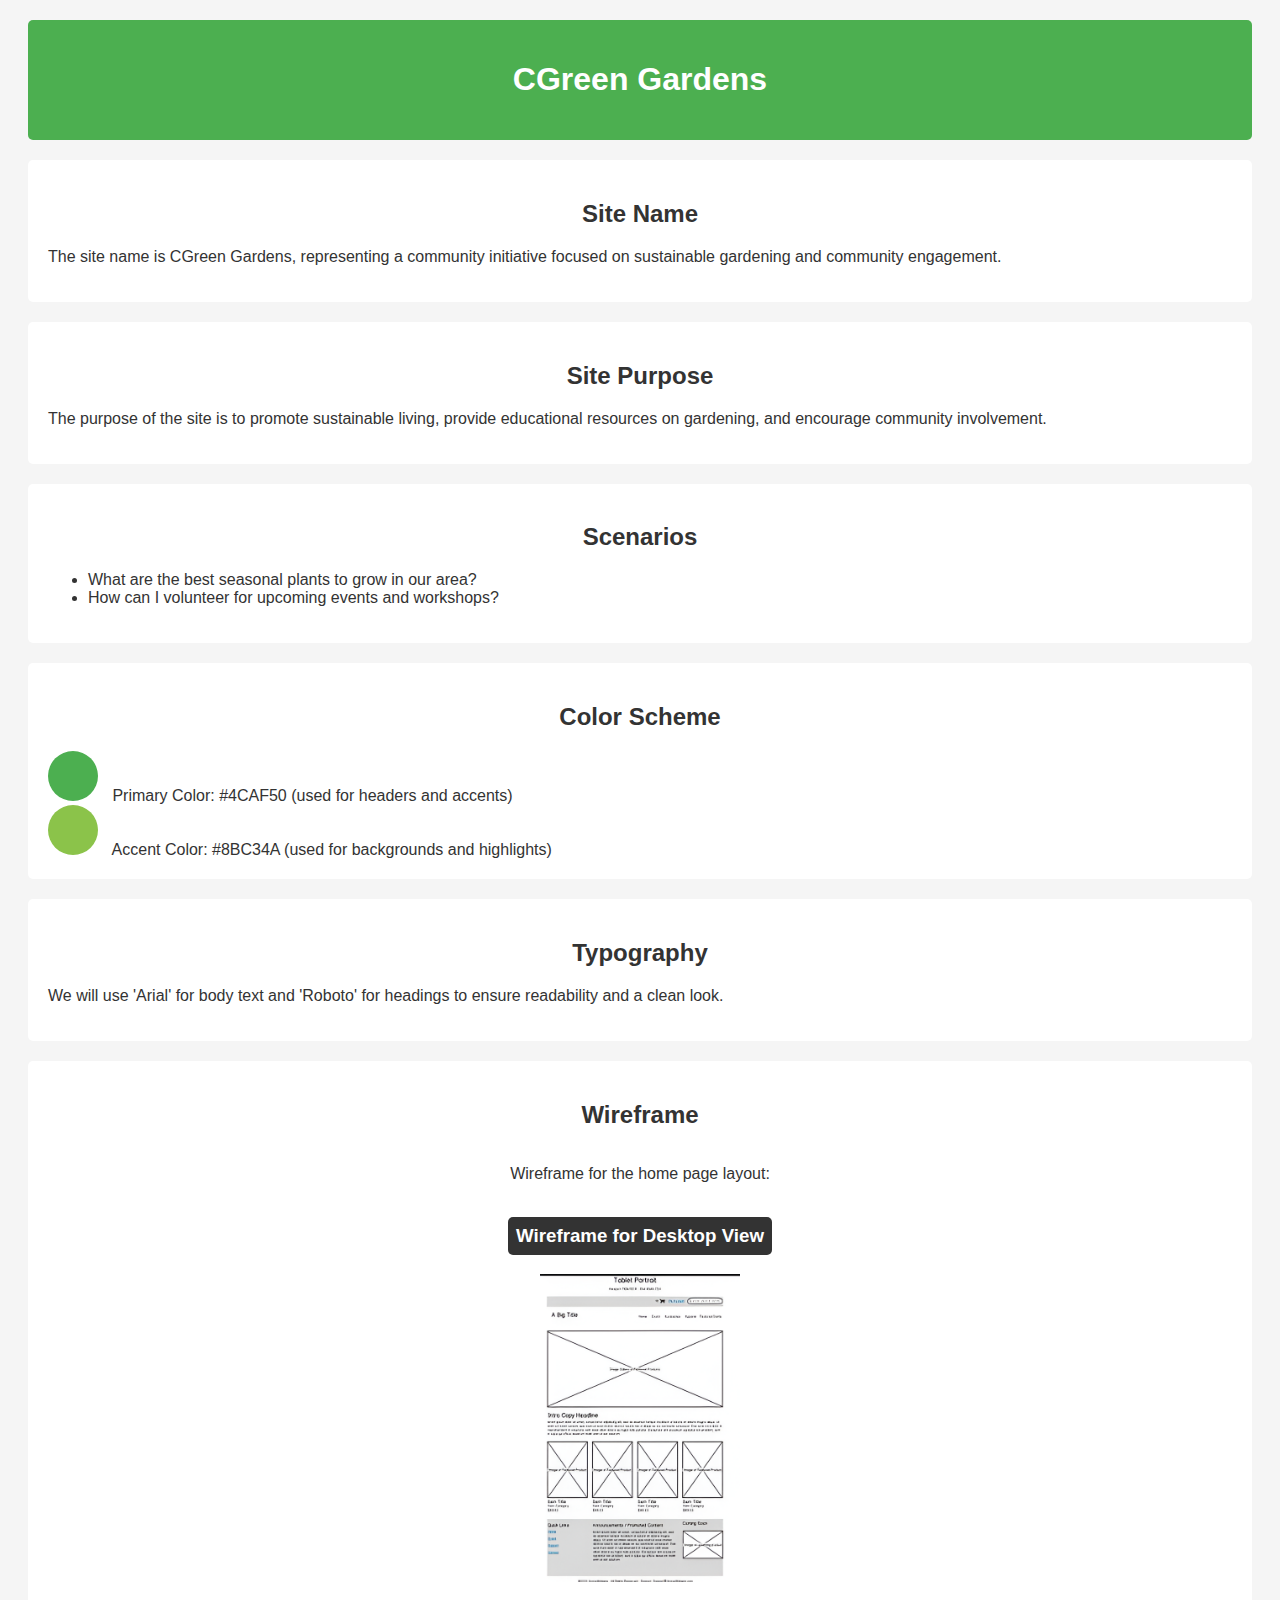
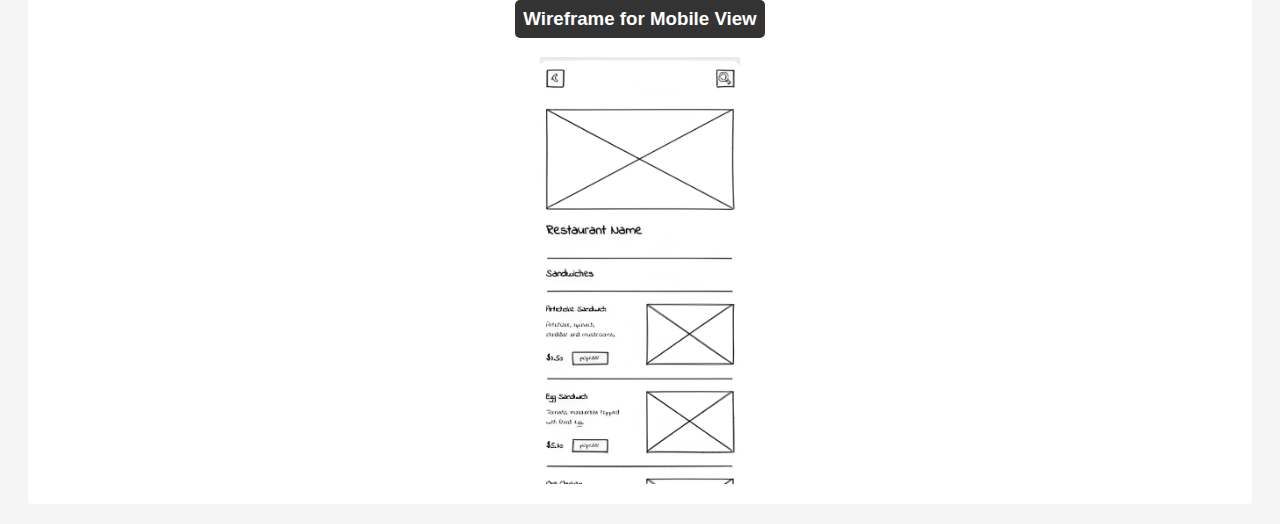
<file: project/Project-site-plan.html>
<!DOCTYPE html>
<html lang="en">
<head>
    <meta charset="UTF-8">
    <meta name="viewport" content="width=device-width, initial-scale=1.0">
    <meta name="description" content="CGreen Gardens - A community initiative focused on sustainable gardening and community engagement.">
    <meta name="author" content="Benjamin Burga">
    <title>CGreen Gardens</title>
    <link href="https://fonts.googleapis.com/css2?family=Roboto:wght@400;700&display=swap" rel="stylesheet">
    <link rel="stylesheet" href="styles/Project-site-plan.css">
    <link rel="icon" href="images/favicon.ico">
    <meta property="og:title" content="CGreen Gardens">
    <meta property="og:type" content="website">
    <meta property="og:description" content="A community initiative focused on sustainable gardening and community engagement.">
    <meta property="og:image" content="images/og-image.jpg">
    <link rel="preconnect" href="https://fonts.googleapis.com">
    <link rel="preconnect" href="https://fonts.gstatic.com" crossorigin>
</head>
<body>
    <header>
        <h1>CGreen Gardens</h1>
    </header>
    <main>
        <section>
            <h2>Site Name</h2>
            <p>The site name is CGreen Gardens, representing a community initiative focused on sustainable gardening and community engagement.</p>
        </section>
        <section>
            <h2>Site Purpose</h2>
            <p>The purpose of the site is to promote sustainable living, provide educational resources on gardening, and encourage community involvement.</p>
        </section>
        <section>
            <h2>Scenarios</h2>
            <ul>
                <li>What are the best seasonal plants to grow in our area?</li>
                <li>How can I volunteer for upcoming events and workshops?</li>
            </ul>
        </section>
        <section>
            <h2>Color Scheme</h2>
            <div class="color-scheme">
                <span class="primary"></span> Primary Color: #4CAF50 (used for headers and accents)<br>
                <span class="accent"></span> Accent Color: #8BC34A (used for backgrounds and highlights)
            </div>
        </section>
        <section>
            <h2>Typography</h2>
            <p>We will use 'Arial' for body text and 'Roboto' for headings to ensure readability and a clean look.</p>
        </section>
        <section class="wireframe">
            <h2>Wireframe</h2>
            <p>Wireframe for the home page layout:</p>
            <h3>Wireframe for Desktop View</h3>
            <img src="img-project/wirefram-web.png" alt="Wireframe for Desktop View">
            <h3>Wireframe for Mobile View</h3>
            <img src="img-project/wireframe-mobile.png" alt="Wireframe for Mobile View">
        </section>
    </main>
</body>
</html>
</file>
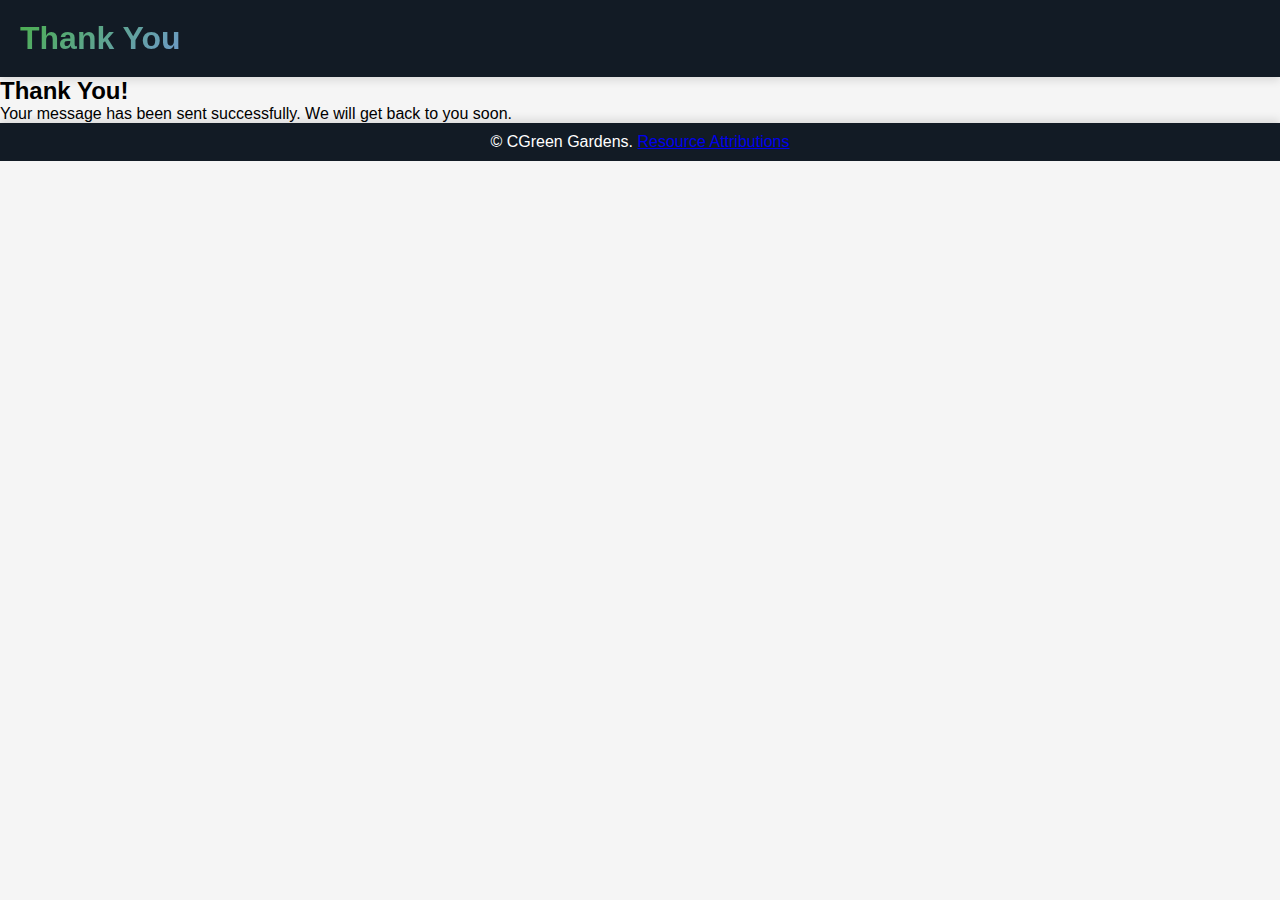
<file: project/thankyou.html>
<!DOCTYPE html>
<html lang="en">
<head>
    <meta charset="UTF-8">
    <meta name="viewport" content="width=device-width, initial-scale=1.0">
    <meta name="author" content="Benjamin Burga">
    <meta name="description" content="Thank you for contacting CGreen Gardens.">
    <meta property="og:title" content="Thank You - CGreen Gardens">
    <meta property="og:description" content="Thank you for reaching out to CGreen Gardens.">
    <meta property="og:image" content="img-project/og-image.jpg">
    <meta property="og:url" content="https://yourwebsite.com/thankyou.html">
    <title>Thank You</title>
    <link rel="stylesheet" href="styles/style.css">
    <link rel="icon" href="img-project/favicon.ico">
</head>
<body>
    <header class="nav-hero">
        <h1>Thank You</h1>
    </header>
    
    <section class="info-section">
        <div class="container">
            <h2>Thank You!</h2>
            <p>Your message has been sent successfully. We will get back to you soon.</p>
        </div>
    </section>

    <footer>
        <p>&copy; <span id="last-year"></span> CGreen Gardens. <a href="attributions.html">Resource Attributions</a></p>
    </footer>
</body>
</html>
</file>
<file: styles/large-screen.css>
/* styles/large-screen.css */
body {
    font-family: 'Roboto', sans-serif;
    margin: 0;
    padding: 0;
}

header {
    background-color: #333;
    color: white;
    padding: 1rem;
}

.nav-container {
    display: flex;
    justify-content: space-between;
    align-items: center;
    color: white;    
}

h1 {
    font-size: 1.5rem; /* Adjust font size for better readability */
}

.nav-links {
    list-style: none;
    padding: 0;
    margin: 0;
    display: flex;
}

.nav-links li {
    margin-right: 1rem;
}

.nav-links a {
    color: white;
    text-decoration: none;
    transition: color 0.3s ease-in-out;
}

.nav-links a:hover {
    color: rgb(210, 210, 30);
}

.nav-toggle {
    display: none;
    flex-direction: column;
    cursor: pointer;
}

.nav-toggle .hamburger {
    width: 25px;
    height: 3px;
    background-color: white;
    margin: 5px 0;
    transition: all 0.3s ease-in-out;
}

/* Responsive Navigation */
@media (max-width: 768px) {
    .nav-links {
        display: none;
        flex-direction: column;
        width: 100%;
    }
    .nav-links.active {
        display: flex;
    }
    .nav-toggle {
        display: flex;
    }
}

main {
    padding: 2rem;
}

section {
    margin-bottom: 2rem;
}

footer {
    background-color: #333;
    color: white;
    padding: 1rem;
    text-align: center;
}
</file>
<file: styles/small-screen.css>
@media (max-width: 768px) {
    .nav-links {
        display: none;
        flex-direction: column;
        width: 100%;
    }
    .nav-links.active {
        display: flex;
    }
    .nav-toggle {
        display: flex;
    }
}

main {
    padding: 2rem;
}

section {
    margin-bottom: 2rem;
}

footer {
    background-color: #333;
    color: white;
    padding: 1rem;
    text-align: center;
}
</file>
<file: project/styles/style.css>
* {
    margin: 0;
    padding: 0;
    box-sizing: border-box;
    overflow-x: hidden;
}

body {
    font-family: Arial, sans-serif;
    background-color: #f5f5f5;
}

header {
    background-color: #121B25;
    color: white;
    padding: 20px;
    text-align: center;
    box-shadow: 0 4px 8px rgba(0, 0, 0, 0.1);
    position: relative; 
    z-index: 1; 
}

nav ul {
    list-style: none;
    display: flex;
    justify-content: center;
}

nav ul li {
    margin: 0 15px;
}

nav ul li a {
    color: white;
    text-decoration: none;
    transition: color 0.3s;
}

nav ul li a:hover {
    color: #6DCF6E;
}

.nav-hero {
    display: flex;
    justify-content: space-between;
    align-items: center;
}

.nav-hero h1 {
    background: linear-gradient(135deg, #4CAF50, #6e9acb);
    -webkit-background-clip: text;
    -webkit-text-fill-color: transparent;
}

.hero-section {
    position: relative;
    text-align: center;
    color: white;
}

.hero-section img {
    width: 100%;
    height: 100vh;
    object-fit: cover;
}

.hero-text {
    position: absolute;
    top: 50%;
    left: 50%;
    transform: translate(-50%, -50%);
    background-color: rgba(0, 0, 0, 0.5);
    padding: 2rem;
    border-radius: 10px;
}

.hero-text h2 {
    font-size: 45pt;
    margin: 2rem 0;
    background: linear-gradient(135deg, #4CAF50, #6e9acb);
    -webkit-background-clip: text;
    -webkit-text-fill-color: transparent;
}

.hero-text p {
    font-size: 20pt;
    font-family: "Edu AU VIC WA NT Hand", cursive;
}

.intro-section {
    padding: 10rem;
    text-align: center;
    background-color: #cee7c8;
}

.intro-section h2 {
    margin-bottom: 1rem;
    background: linear-gradient(135deg, #038214, #1571e1);
    -webkit-background-clip: text;
    -webkit-text-fill-color: transparent;
}

.intro-text {
    max-width: 800px;
    margin: 0 auto;
}

.latest-news {
    padding: 20px;
    margin: 5rem 0;
}

.latest-news h2 {
    text-align: center;
    margin-bottom: 20px;
    background: linear-gradient(135deg, #038214, #1571e1);
    -webkit-background-clip: text;
    -webkit-text-fill-color: transparent;
}

.news-grid {
    display: flex;
    flex-wrap: wrap;
    justify-content: space-around;
}

.news-item {
    background-color: white;
    border: 1px solid #ddd;
    border-radius: 5px;
    box-shadow: 0 0 10px rgba(0, 0, 0, 0.1);
    margin: 10px;
    padding: 15px;
    width: calc(33.333% - 40px);
    text-align: center;
}

.news-item img {
    width: 100%;
    height: auto;
    border-bottom: 1px solid #ddd;
    margin-bottom: 10px;
}

.news-item h3 {
    margin: 10px 0;
    background: linear-gradient(135deg, #038214, #1571e1);
    -webkit-background-clip: text;
    -webkit-text-fill-color: transparent;
}

.news-item a {
    display: block;
    margin-top: 10px;
    color: #4CAF50;
    text-decoration: none;
    transition: color 0.3s;
    background: linear-gradient(135deg, #038214, #1571e1);
    -webkit-background-clip: text;
    -webkit-text-fill-color: transparent;
}

.news-item a:hover {
    text-decoration: underline;
    color: #121B25;
}

.gallery {
    padding: 20px;
    text-align: center;
    background: linear-gradient(135deg, #038214, #1571e1);
    color: white;
}

.gallery h2 {
    margin-bottom: 20px;
}

.gallery-grid {
    display: grid;
    grid-template-columns: repeat(auto-fit, minmax(300px, 1fr));
    gap: 20px;
}

.gallery-grid img {
    width: 100%;
    margin: 10px;
    border-radius: 5px;
    box-shadow: 0 0 10px rgba(10, 170, 31, 0.1);
}

.events {
    padding: 20px;
    text-align: center;
}

.events h2 {
    background-color: black;
    color: white;
    padding: 1rem;
    margin: 0 auto;
    display: inline-block;
    background: linear-gradient(135deg, #038214, #1571e1);
    -webkit-background-clip: text;
    -webkit-text-fill-color: transparent;
}

.events-list {
    display: flex;
    flex-wrap: wrap;
    justify-content: space-around;
}

.event {
    background-color: white;
    border: 1px solid #ddd;
    border-radius: 5px;
    box-shadow: 0 0 10px rgba(0, 0, 0, 0.1);
    margin: 10px;
    padding: 15px;
    width: calc(45% - 40px);
    text-align: center;
    margin: 4rem;
}

#itemContainer {
    display: flex;
    flex-wrap: wrap;
    justify-content: space-around;
}

.item {
    background-color: #fff;
    border: 1px solid #ddd;
    border-radius: 5px;
    box-shadow: 0 0 10px rgba(0, 0, 0, 0.1);
    margin: 10px;
    padding: 15px;
    width: calc(33.333% - 40px);
    text-align: center;
}

.item h3 {
    margin-top: 0;
    background: linear-gradient(135deg, #038214, #1571e1);
    -webkit-background-clip: text;
    -webkit-text-fill-color: transparent;
}

.modal {
    display: none;
    position: fixed;
    z-index: 1;
    left: 0;
    top: 0;
    width: 100%;
    height: 100%;
    background-color: rgba(0, 0, 0, 0.4);
}

.modal-content {
    background-color: white;
    margin: 15% auto;
    padding: 20px;
    border: 1px solid #888;
    width: 80%;
}

#modal-close {
    color: #aaa;
    float: right;
    font-size: 28px;
    font-weight: bold;
    cursor: pointer;
}

#modal-close:hover,
#modal-close:focus {
    color: black;
}

.weather-section {
    padding: 20px;
    text-align: center;
    background-color: #cee7c8;
    margin-top: 20px;
}

.weather-section h2 {
    background: linear-gradient(135deg, #038214, #1571e1);
    -webkit-background-clip: text;
    -webkit-text-fill-color: transparent;
}

.weather-container {
    display: flex;
    justify-content: center;
    align-items: center;
    background-color: white;
    padding: 20px;
    border-radius: 10px;
    box-shadow: 0 4px 8px rgba(0, 0, 0, 0.1);
}

.weather-item {
    margin: 0 10px;
    text-align: center;
}

.weather-item img {
    width: 100px;
    height: auto;
}

.weather-item p {
    margin: 10px 0;
    font-size: 14pt;
    font-family: "Edu AU VIC WA NT Hand", cursive;
}

.plants-section {
    padding: 20px;
    text-align: center;
    background-color: #cee7c8;
    margin-top: 20px;
}

.plants-section h2 {
    background: linear-gradient(135deg, #038214, #1571e1);
    -webkit-background-clip: text;
    -webkit-text-fill-color: transparent;
}

.plants-container {
    display: flex;
    flex-wrap: wrap;
    justify-content: center;
}

.plant-item {
    background-color: white;
    border: 1px solid #ddd;
    border-radius: 5px;
    box-shadow: 0 4px 8px rgba(0, 0, 0, 0.1);
    margin: 10px;
    padding: 15px;
    width: calc(33.333% - 40px);
    text-align: center;
}

.plant-item img {
    width: 100%;
    height: auto;
    margin-bottom: 10px;
}

.plant-item h3 {
    margin: 10px 0;
    background: linear-gradient(135deg, #038214, #1571e1);
    -webkit-background-clip: text;
    -webkit-text-fill-color: transparent;
}

footer {
    background-color: #121B25;
    color: white;
    text-align: center;
    padding: 10px;
    position: relative;
    bottom: 0;
    width: 100%;
    box-shadow: 0 -4px 8px rgba(0, 0, 0, 0.1);
}

footer .social-links {
    margin-top: 10px;
}

footer .social-links a {
    margin: 0 10px;
    color: white;
    text-decoration: none;
    transition: color 0.3s;
}

footer .social-links a:hover {
    color: #CCFF33;
}

/* Mobile Styles */
@media (max-width: 768px) {
    /* Nav Menu */
    nav ul {
        display: none; 
        flex-direction: column;
        position: absolute;
        top: 60px; 
        right: 0;
        background-color: #121B25;
        width: 100%;
        z-index: 2; 

    nav ul.show {
        display: flex; 
    }

    .hamburger {
        display: block;
        cursor: pointer;
        z-index: 3; 
    }

    .hamburger span {
        display: block;
        width: 30px;
        height: 3px;
        background-color: white;
        margin: 6px 0;
        transition: 0.3s;
    }

    .hero-text h2, .intro-section h2, .latest-news h2, .gallery h2, .events h2, .item h3, .weather-section h2, .plants-section h2 {
        font-size: 24pt; 
    }

    .news-item, .plant-item, .item {
        width: calc(100% - 20px);
    }
}
}
</file>
<file: project/styles/mobile.css>
/* Mobile Styles */
@media only screen and (max-width: 768px) {
    /* Header Styles */
    header {
        padding: 10px;
    }
    
    nav ul {
        flex-direction: column;
    }
    
    nav ul li {
        margin: 10px 0;
    }
    
    .nav-hero {
        flex-direction: column;
    }
    
    .nav-hero h1 {
        font-size: 24px;
        margin-bottom: 10px;
    }
    
    /* Hero Section */
    .hero-section img {
        height: 50vh; /* Adjust for mobile */
        z-index:1;
    }
    
    .hero-text {
        padding: 1rem;
        width: 90%;
    }
    
    .hero-text h2 {
        font-size: 30pt;
    }
    
    .hero-text p {
        font-size: 16pt;
    }
    
    /* Intro Section */
    .intro-section {
        padding: 5rem;
    }
    
    .intro-text {
        padding: 0 1rem;
    }
    
    /* Latest News Section */
    .news-grid {
        flex-direction: column;
    }
    
    .news-item {
        width: 90%;
    }
    
    /* Gallery Section */
    .gallery-grid {
        grid-template-columns: repeat(auto-fit, minmax(200px, 1fr));
    }
    
    /* Events Section */
    .event {
        width: 90%;
    }
    
    /* Item Container */
    #itemContainer {
        flex-direction: column;
    }
    
    .item {
        width: 90%;
    }
    
    /* Plants Section */
    .plants-container {
        flex-direction: column;
    }
    
    .plant-item {
        width: 90%;
    }
    
    /* Modal */
    .modal-content {
        width: 90%;
    }
    
    /* Footer */
    footer {
        padding: 5px;
    }
    
    footer .social-links a {
        display: block;
        margin: 5px 0;
    }
}
/* Menu Toggle */
.menu-toggle {
    display: none;
    flex-direction: column;
    justify-content: space-around;
    width: 30px;
    height: 21px;
    background: transparent;
    border: none;
    cursor: pointer;
    margin: 0;
}

.menu-icon {
    background-color: white;
    height: 3px;
    width: 100%;
    border-radius: 5px;
    transition: all 0.3s ease;
}
nav ul {
        display: none;
        flex-direction: column;
        position: absolute;
        top: 60px;
        right: 0;
        background-color: #121B25;
        width: 100%;
        text-align: center;
    }

    nav.active ul {
        display: flex;
    }

    .menu-toggle {
        display: flex;
    }
</file>
<file: Project-site-plan.css>
body {
    font-family: Arial, sans-serif;
    color: #333;
    background-color: #f5f5f5;
}

header, section {
    margin: 20px;
    padding: 20px;
    border-radius: 5px;
    background-color: #fff;
}

header {
    background-color: #4CAF50;
    color: white;
}

.color-scheme span {
    display: inline-block;
    width: 50px;
    height: 50px;
    margin-right: 10px;
    border-radius: 50%;
}

.color-scheme .primary {
    background-color: #4CAF50;
}

.color-scheme .accent {
    background-color: #8BC34A;
}

.wireframe img {
    object-fit: cover;
    max-width:200px;
    height: auto;
}

.wireframe {
    display: flex;
    flex-direction: column;
    align-items: center;
}
.wireframe h3{
    background-color: #333;
    color: white;
    padding: 0.5rem;
    border-radius: 5px;
} 
h2{
    text-align: center;
}
h1{
    text-align: center;
}
</file>
<file: chamber/styles/join.css>
body {
    font-family: 'Roboto', sans-serif;
    margin: 0;
    padding: 0;
    box-sizing: border-box;
    background-color: #ADCCC6;
}

header {
    background-color: #000;
    color: white;
    padding: 0.7rem;
}

header .nav-container {
    display: flex;
    justify-content: space-between;
    align-items: center;
}

header h1 {
    margin: 0;
    margin-left: 1rem;
}

header nav ul {
    list-style: none;
    display: flex;
    margin: 0;
    padding: 0;
}

header nav ul li {
    margin-right: 2rem;
}

header nav ul li a {
    color: white;
    text-decoration: none;
    font-weight: bold;
}

header nav ul li:hover a {
    color: #f6ff00;
}

form {
    display: flex;
    flex-direction: column;
    align-items: center;
    padding: 1rem;
    background-color: white;
    border-radius: 5px;
    max-width: 600px;
    margin: 2rem auto;
    box-shadow: 0 2px 5px rgba(0, 0, 0, 0.1);
    padding: 2rem;
}

.form-group {
    margin-bottom: 1rem;
    width: 100%;
}

label {
    display: block;
    margin-bottom: 0.5rem;
    font-weight: bold;
}

input, textarea, select {
    width: 100%;
    padding: 0.5rem;
    border: 1px solid #ccc;
    border-radius: 4px;
    outline: none;
    transition: box-shadow 0.2s ease-in-out, border 0.2s ease-in-out;
}

input:focus, textarea:focus, select:focus {
    border-color: #ADCCC6;
    box-shadow: 0 0 7px #ADCCC6;
}

form button {
    background-color: black;
    color: white;
    border: none;
    padding: 0.5rem 1rem;
    border-radius: 5px;
    cursor: pointer;
    transition: background-color 0.3s ease;
    width: 80%;
    font-weight: 500;
}

form button:hover {
    background-color: rgb(223, 23, 23);
}

.required {
    color: red;
}

input::placeholder, textarea::placeholder {
    color: #ccc;
}


footer {
    background-color: black;
    color: white;
    text-align: center;
    padding: 1rem;
}

.modal {
    display: none;
    position: fixed;
    z-index: 1000; 
    left: 0;
    top: 0;
    width: 100%; 
    height: 100%;
    overflow: auto;
    background-color: rgba(0,0,0,0.4); 
    text-align: center;
}
#membership-level option{
    background-color: #e7e1e1;
}
.learn-more{
    font-size: small;
    cursor: pointer;
    border: 1px solid black;
    padding: 0.4rem;
    background-color: black;
    color: white;
    border-radius: 5px;
}
.modal-content {
    background-color: #fefefe;
    margin: 15% auto; 
    padding: 20px;
    border: 1px solid #888;
    width: 80%; 
    max-width: 600px;
    border-radius: 8px;
}

.close {
    color: #aaa;
    float: right;
    font-size: 28px;
    font-weight: bold;
}

.close:hover,
.close:focus {
    color: black;
    text-decoration: none;
    cursor: pointer;
}



@media (max-width: 600px) {

    header {
        padding: 1rem; 
    }

    header h1 {
        font-size: 1.2rem;
    }

    .nav-toggle {
        background: none;
        border: none;
        cursor: pointer;
        padding: 0;
        margin-right: 1rem;
    }

    .hamburger {
        width: 25px;
        height: 3px;
        background-color: white;
        display: block;
        transition: transform 0.3s ease-in-out;
    }

    .nav-toggle.active .hamburger {
        transform: rotate(45deg);
    }

    nav {
        display: none;
        position: absolute;
        top: 4.5rem;
        left: 0;
        right: 0;
        background-color: #000;
        padding: 1rem;
        z-index: 1000;
    }

    nav.open {
        display: block;
    }

    .nav-links {
        display: flex;
        flex-direction: column;
        align-items: center;
        width: 100%;
        padding: 0;
    }

    .nav-links li {
        margin-bottom: 1rem; 

}
}
</file>
<file: chamber/styles/thankyou.css>
* {
    margin: 0;
    padding: 0;
    box-sizing: border-box;
}

body {
    font-family: 'Roboto', sans-serif;
    line-height: 1.6;
    background-color: #f0f0f0;
    color: #333;
    margin: 0;
    padding: 0;
}

main {
    max-width: 800px;
    margin: 20px auto;
    padding: 20px;
    background-color: #fff;
    border-radius: 8px;
    box-shadow: 0 2px 4px rgba(0, 0, 0, 0.1);
    height: 80vh;
}

.thankyou-message {
    text-align: center;
    margin-bottom: 20px;
    color: rgb(39, 39, 176);
}
.thankyou-message p a {
    color: rgb(237, 8, 0);
    padding: 1rem;
}


.submitted-information {
    margin-top: 20px;
}

.submitted-information h3 {
    font-size: 1.2rem;
    margin-bottom: 10px;
}

.submitted-information ul {
    list-style-type: none;
}

.submitted-information ul li {
    margin-bottom: 10px;
}

.submitted-information ul li strong {
    font-weight: bold;
}

footer {
    text-align: center;
    margin-top: 20px;
    padding: 10px 0;
    background-color: #f0f0f0;
    border-top: 1px solid #ccc;
}

footer p {
    margin-bottom: 5px;
    font-size: 0.8rem;
    color: #666;
}
</file>
<file: project/styles/about.css>
/* General Styles */
body {
    font-family: Arial, sans-serif;
    margin: 0;
    padding: 0;
    box-sizing: border-box;
    background-color: #f0f8ff;
    color: #333;
}

/* Header Styles */
header.nav-hero {
    background-color: #121B25;
    color: white;
    padding: 1rem;
    text-align: center;
    display: flex;
    justify-content: space-between;
    align-items: center;
}

header h1 {
    margin: 0;
    font-size: 2rem;
}

nav ul {
    list-style: none;
    padding: 0;
    margin: 0;
    display: flex;
}

nav ul li {
    margin: 0 1rem;
}

nav ul li a {
    color: white;
    text-decoration: none;
    font-weight: bold;
}

nav ul li a:hover {
    text-decoration: underline;
}

/* Section Styles */
.info-section {
    padding: 2rem;
    max-width: 800px;
    margin: 0 auto;
}

.info-block {
    background-color: white;
    padding: 2rem;
    border-radius: 8px;
    box-shadow: 0 0 10px rgba(0, 0, 0, 0.1);
    margin-bottom: 2rem;
}

.info-block h2 {
    margin-top: 0;
}

/* Footer Styles */
footer {
    background-color: #121B25;
    color: white;
    text-align: center;
    padding: 1rem;
    position: fixed;
    bottom: 0;
    width: 100%;
}

footer p {
    margin: 0;
}

footer a {
    color: white;
    text-decoration: underline;
}

/* Responsive Styles */
@media (max-width: 768px) {
    header.nav-hero {
        flex-direction: column;
        align-items: flex-start;
    }

    nav ul {
        flex-direction: column;
        width: 100%;
    }

    nav ul li {
        margin: 0.5rem 0;
        text-align: center;
        width: 100%;
    }

    nav ul li a {
        display: block;
        width: 100%;
    }
}
</file>
<file: project/styles/contact.css>
/* General Styles */
* {
    margin: 0;
    padding: 0;
    box-sizing: border-box;
    overflow-x: hidden;
}

body {
    font-family: Arial, sans-serif;
    background-color: #f5f5f5;
}

/* Header Styles */
header {
    background-color: #121B25;
    color: white;
    padding: 20px;
    text-align: center;
    box-shadow: 0 4px 8px rgba(0, 0, 0, 0.1);
}

nav ul {
    list-style: none;
    display: flex;
    justify-content: center;
    padding: 0;
}

nav ul li {
    margin: 0 15px;
}

nav ul li a {
    color: white;
    text-decoration: none;
    transition: color 0.3s;
}

nav ul li a:hover {
    color: #6DCF6E;
}

/* Contact Section */
.contact-section {
    padding: 40px;
    background-color: #cee7c8;
    text-align: center;
}

.contact-section .container {
    max-width: 800px;
    margin: 0 auto;
    background-color: white;
    padding: 30px;
    border-radius: 10px;
    box-shadow: 0 4px 8px rgba(0, 0, 0, 0.1);
}

.contact-section h2 {
    margin-bottom: 20px;
    color: #121B25;
    font-size: 2rem;
    background: linear-gradient(135deg, #038214, #1571e1);
    -webkit-background-clip: text;
    -webkit-text-fill-color: transparent;
}

.contact-form label {
    display: block;
    margin-bottom: 8px;
    font-weight: bold;
}

.contact-form input, .contact-form textarea {
    width: 100%;
    padding: 10px;
    margin-bottom: 20px;
    border: 1px solid #ddd;
    border-radius: 5px;
    font-size: 16px;
}

.contact-form button {
    padding: 10px 20px;
    font-size: 16px;
    border: none;
    background-color: #4CAF50;
    color: white;
    border-radius: 5px;
    cursor: pointer;
    transition: background-color 0.3s;
}

.contact-form button:hover {
    background-color: #45a049;
}

/* Footer Styles */
footer {
    background-color: #121B25;
    color: white;
    text-align: center;
    padding: 10px;
    position: relative;
    bottom: 0;
    width: 100%;
    box-shadow: 0 -4px 8px rgba(0, 0, 0, 0.1);
}

footer .social-links {
    margin-top: 10px;
}

footer .social-links a {
    margin: 0 10px;
    color: white;
    text-decoration: none;
    transition: color 0.3s;
}

footer .social-links a:hover {
    color: #CCFF33;
}
</file>
<file: project/styles/Project-site-plan.css>
body {
    font-family: Arial, sans-serif;
    color: #333;
    background-color: #f5f5f5;
}

header, section {
    margin: 20px;
    padding: 20px;
    border-radius: 5px;
    background-color: #fff;
}

header {
    background-color: #4CAF50;
    color: white;
}

.color-scheme span {
    display: inline-block;
    width: 50px;
    height: 50px;
    margin-right: 10px;
    border-radius: 50%;
}

.color-scheme .primary {
    background-color: #4CAF50;
}

.color-scheme .accent {
    background-color: #8BC34A;
}

.wireframe img {
    object-fit: cover;
    max-width:200px;
    height: auto;
}

.wireframe {
    display: flex;
    flex-direction: column;
    align-items: center;
}
.wireframe h3{
    background-color: #333;
    color: white;
    padding: 0.5rem;
    border-radius: 5px;
} 
h2{
    text-align: center;
}
h1{
    text-align: center;
}
</file>
